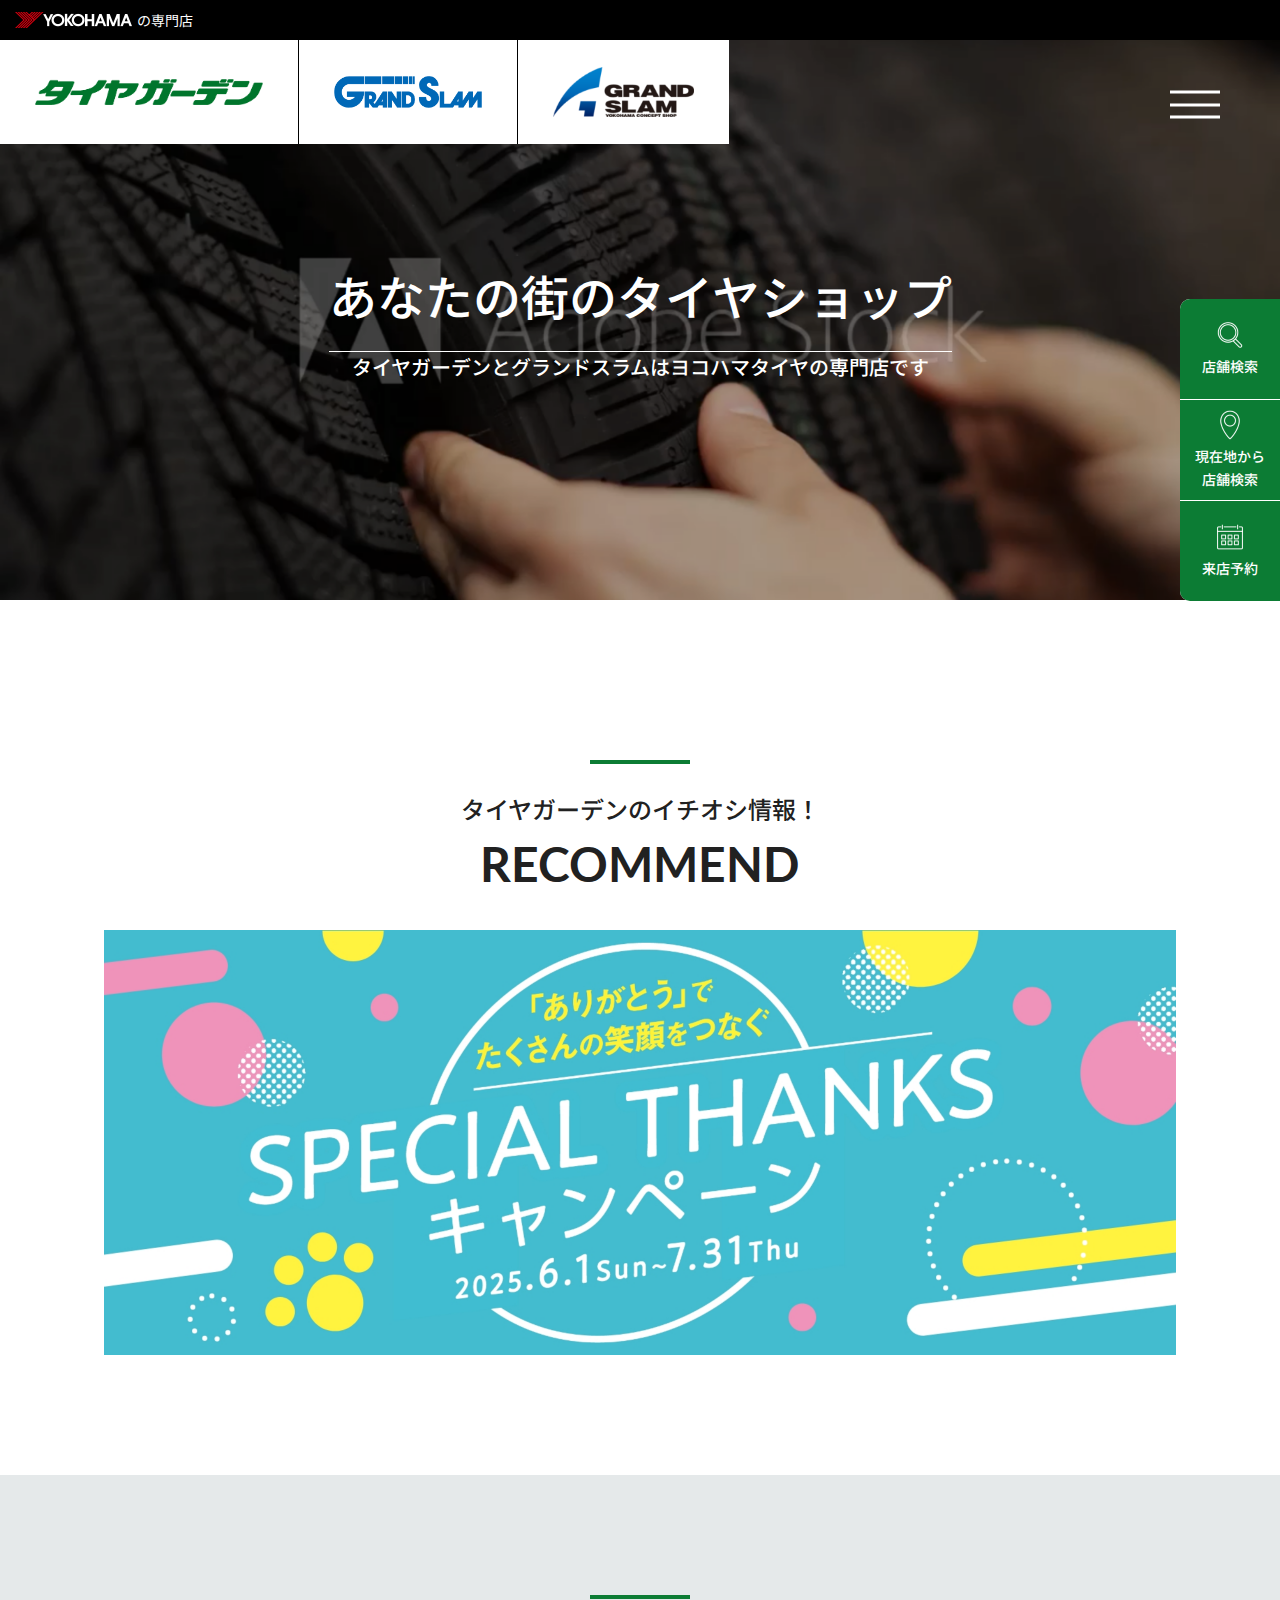
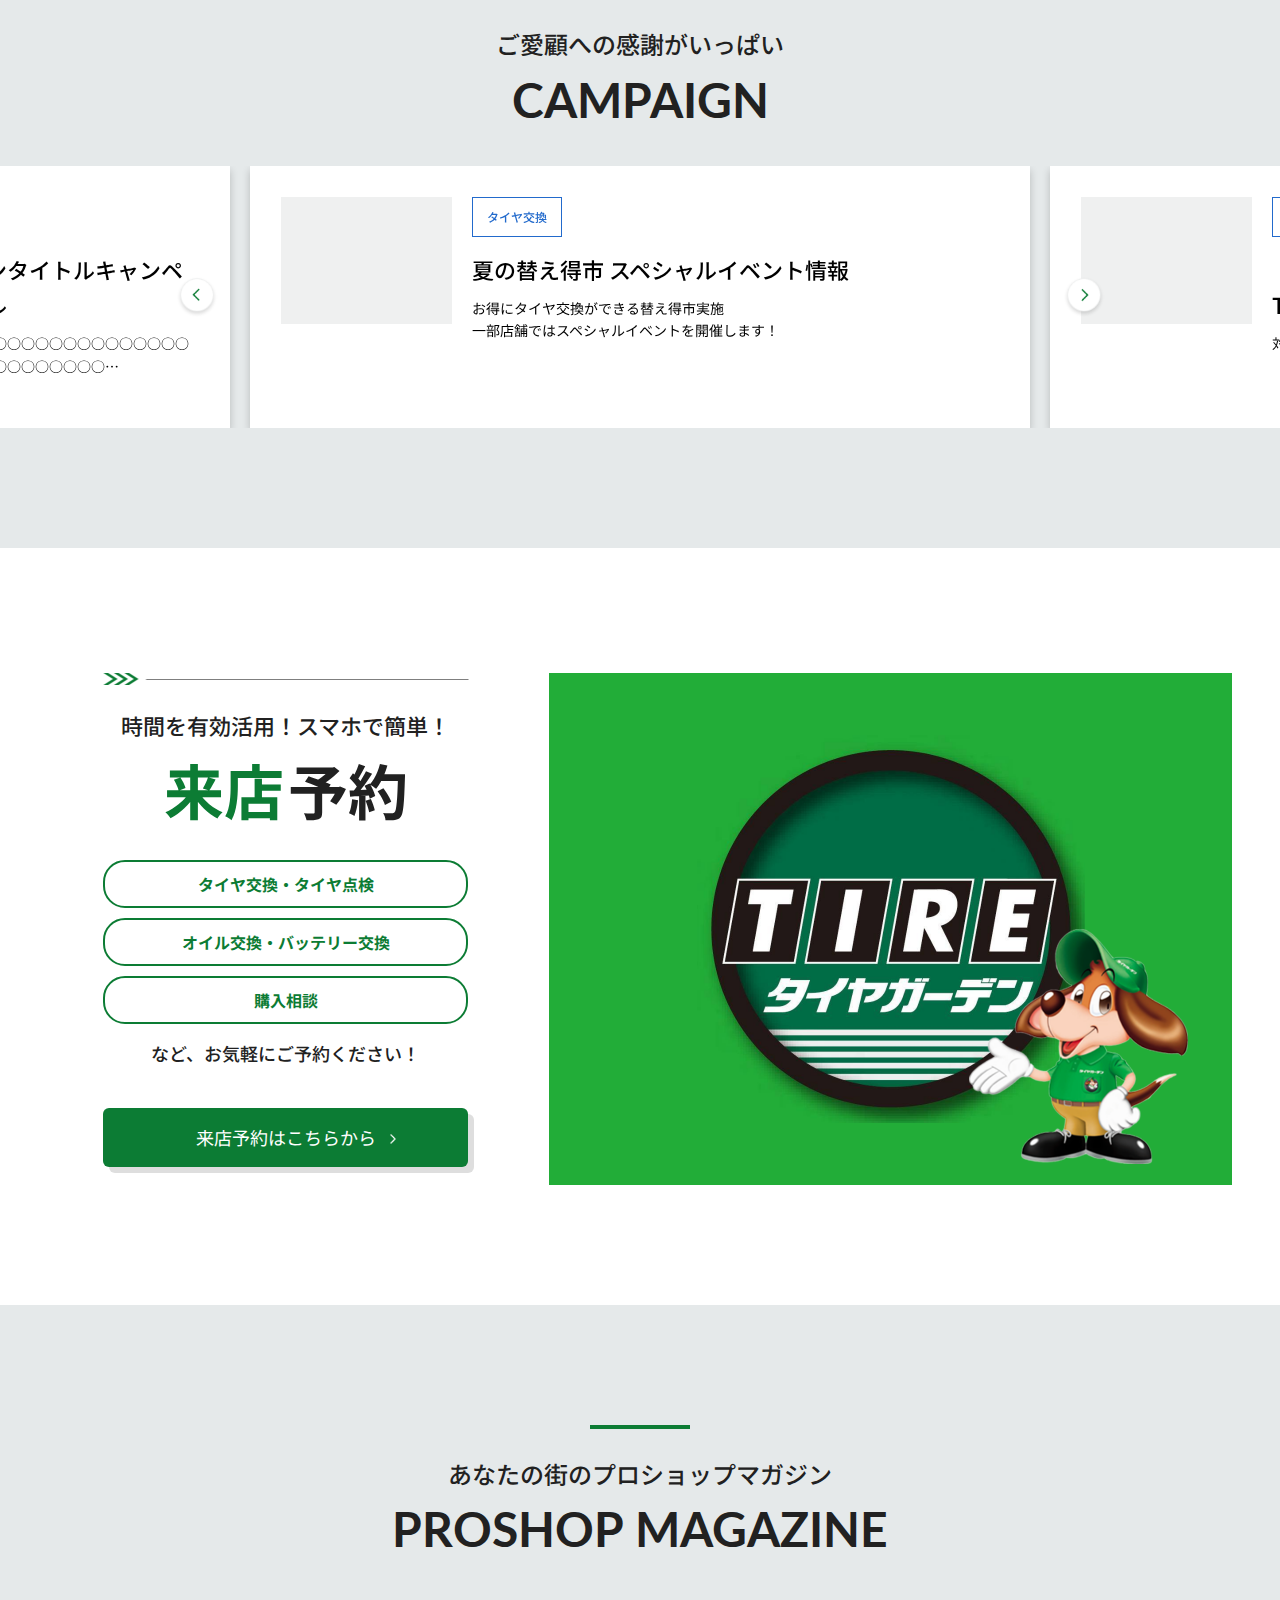
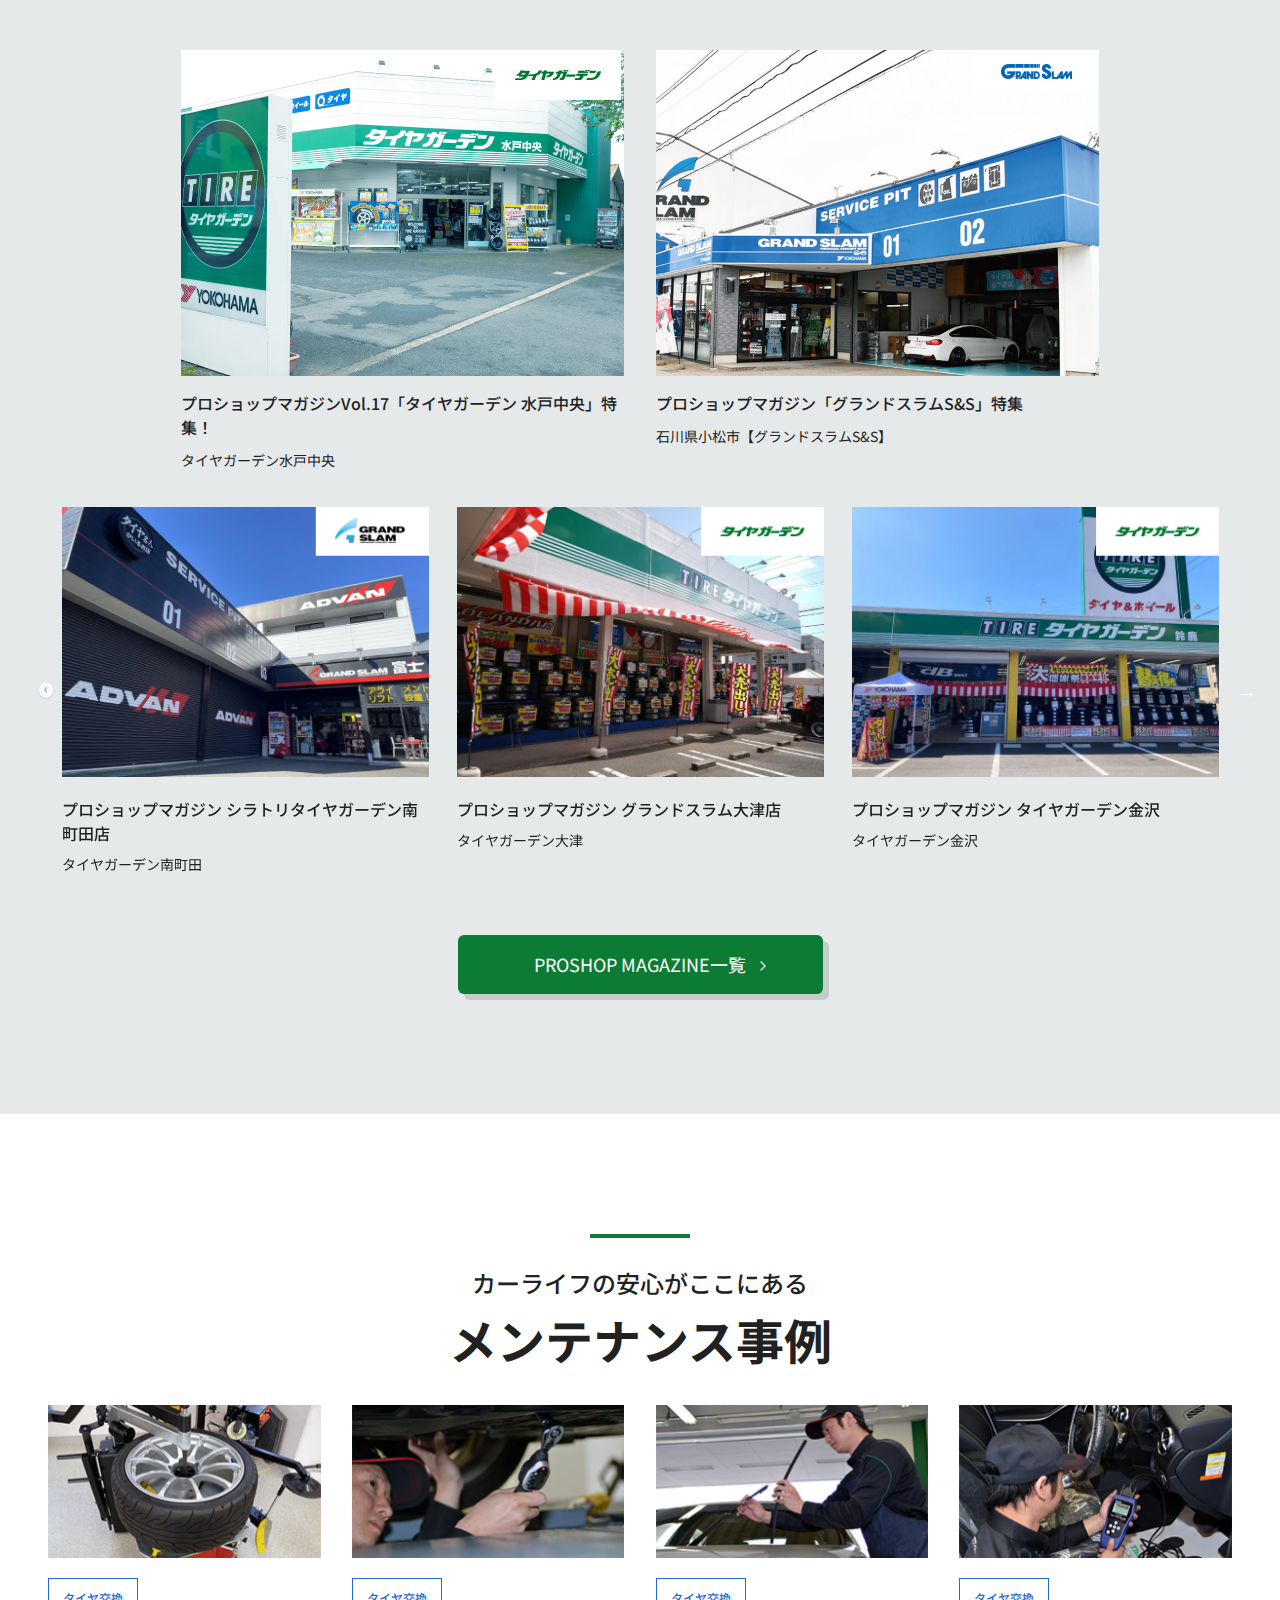
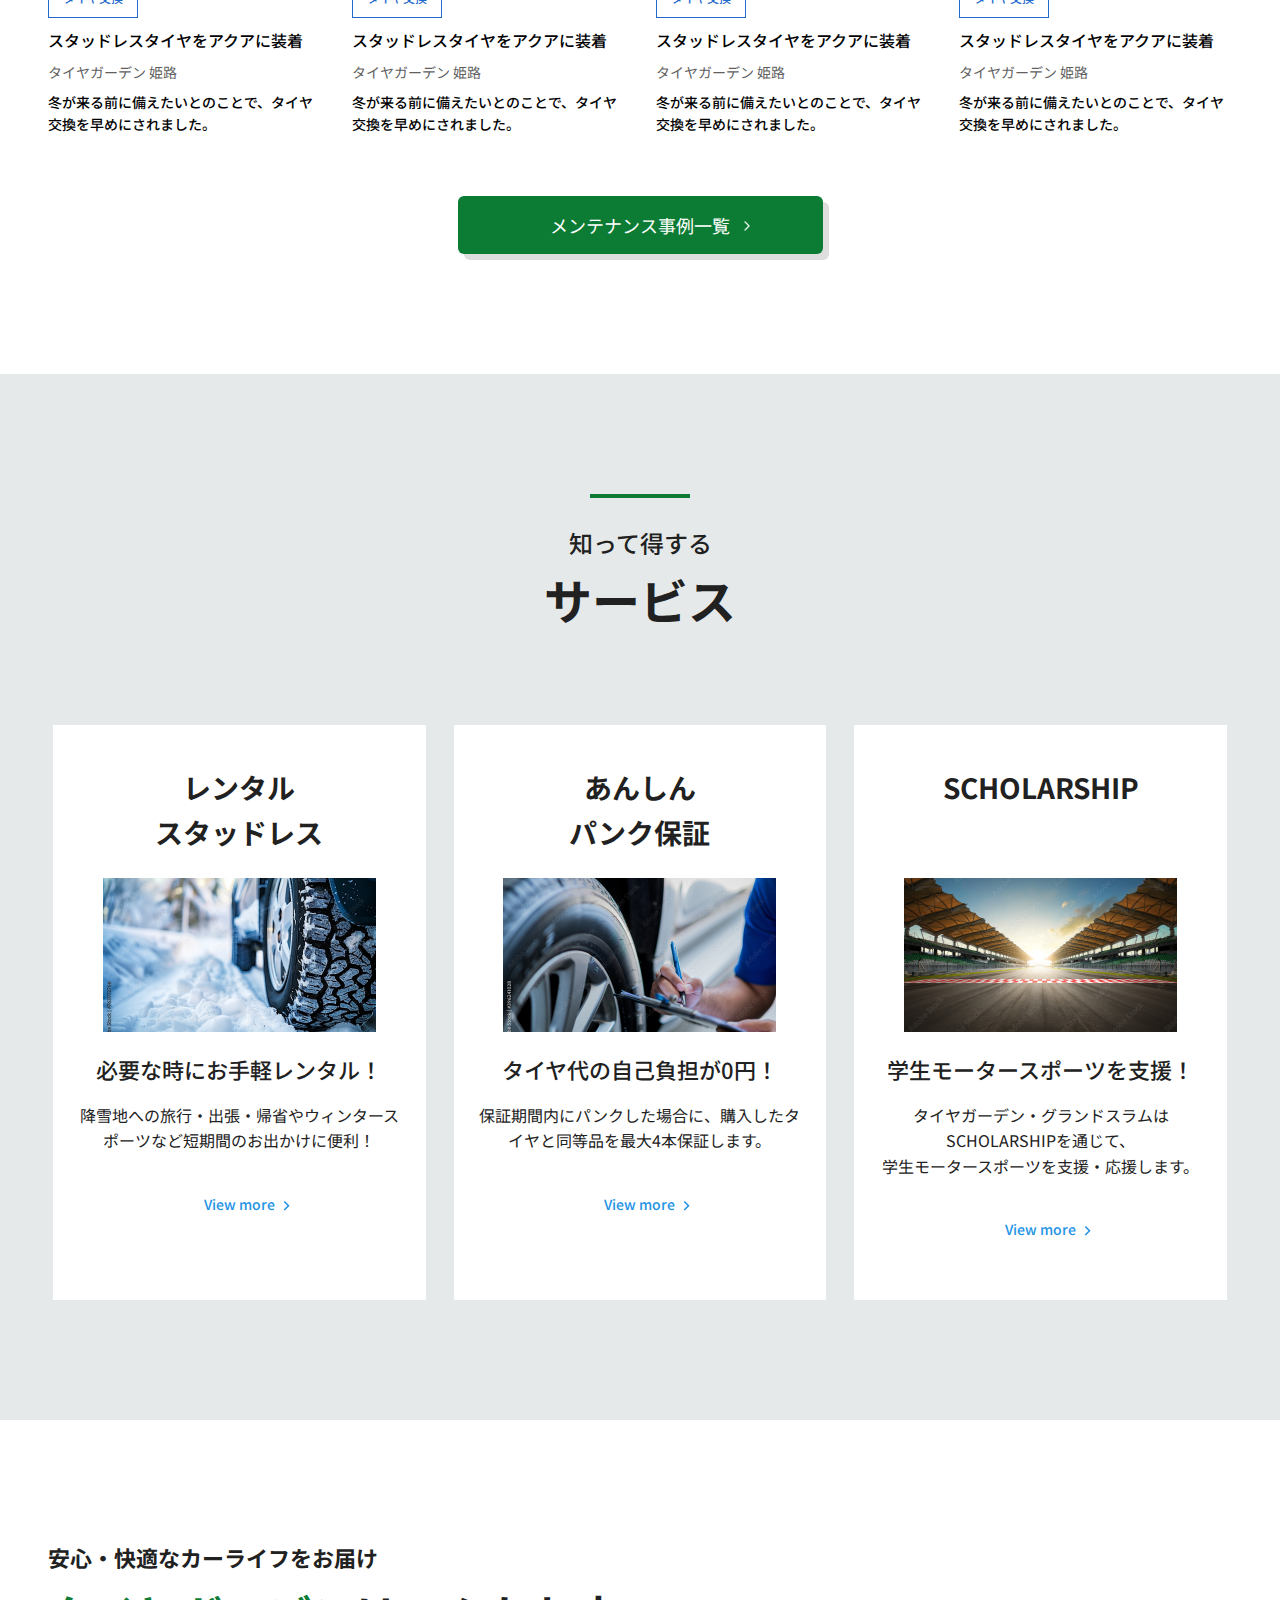
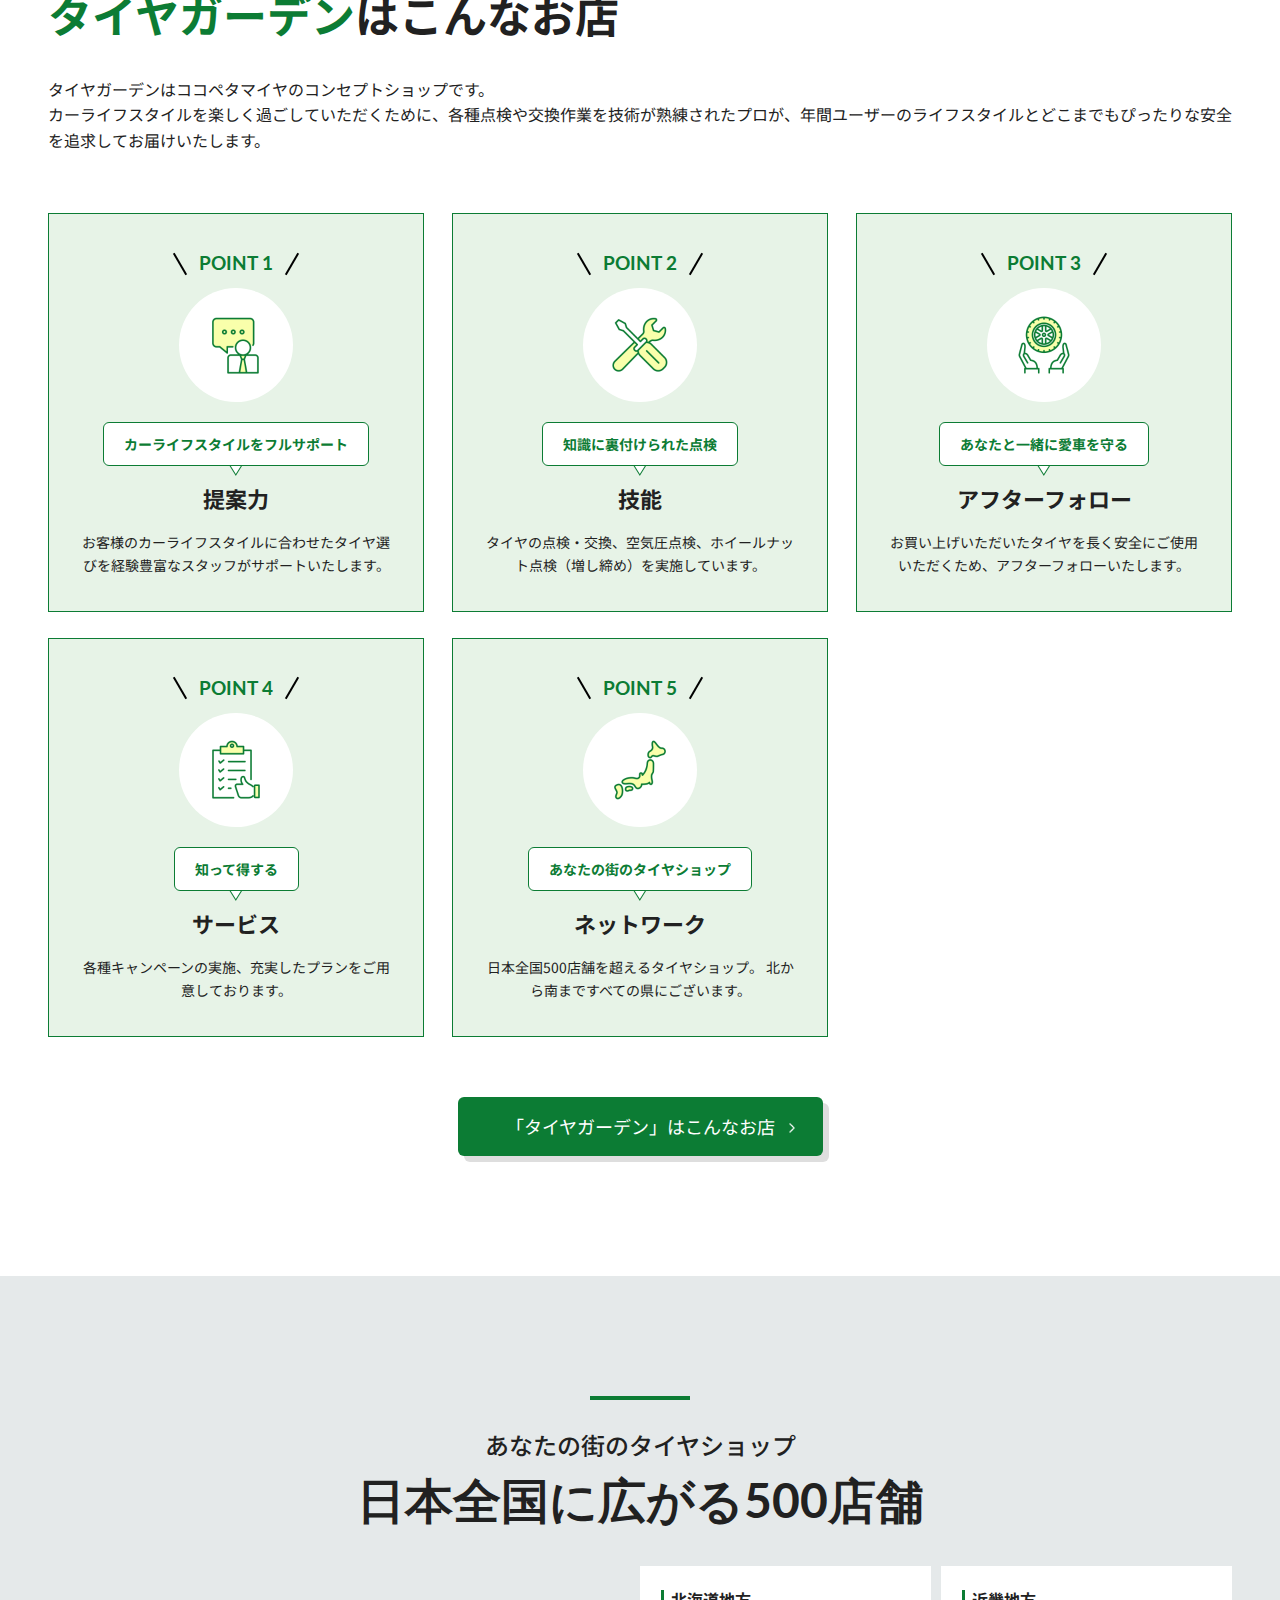
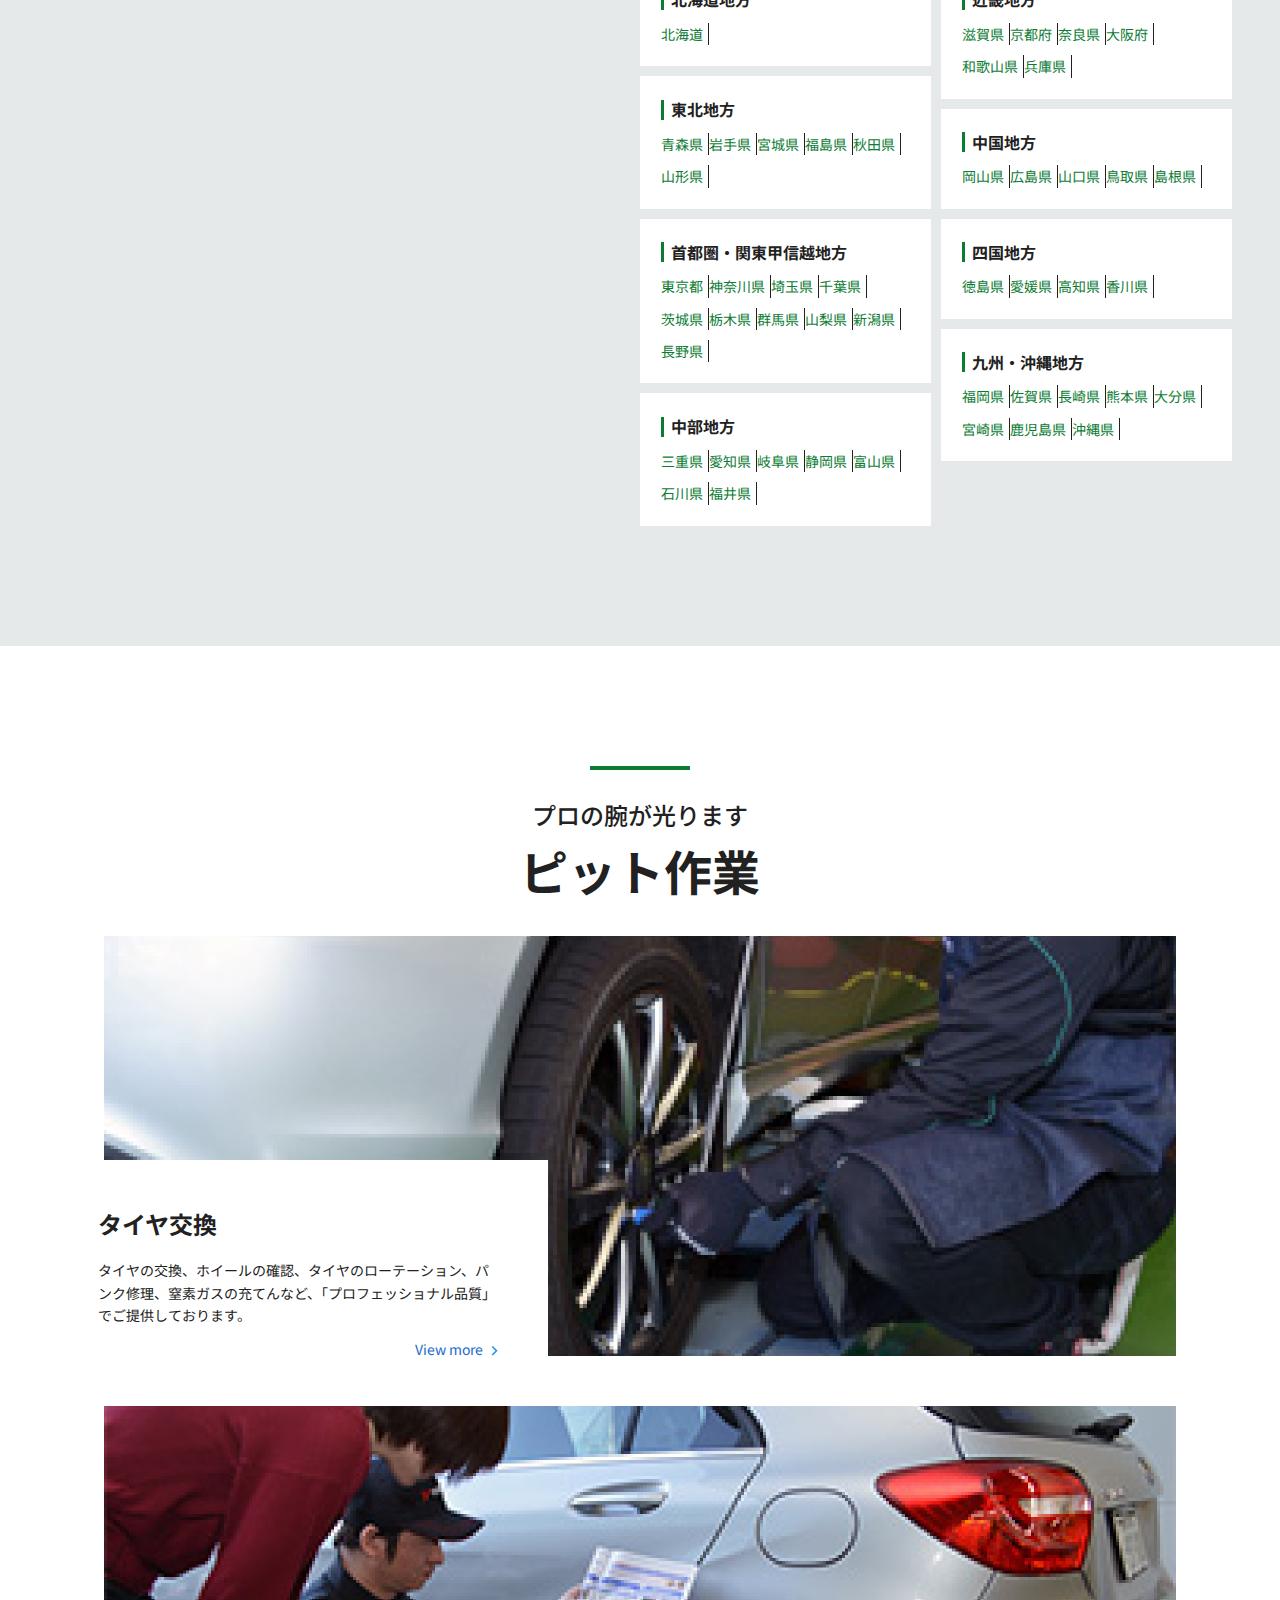
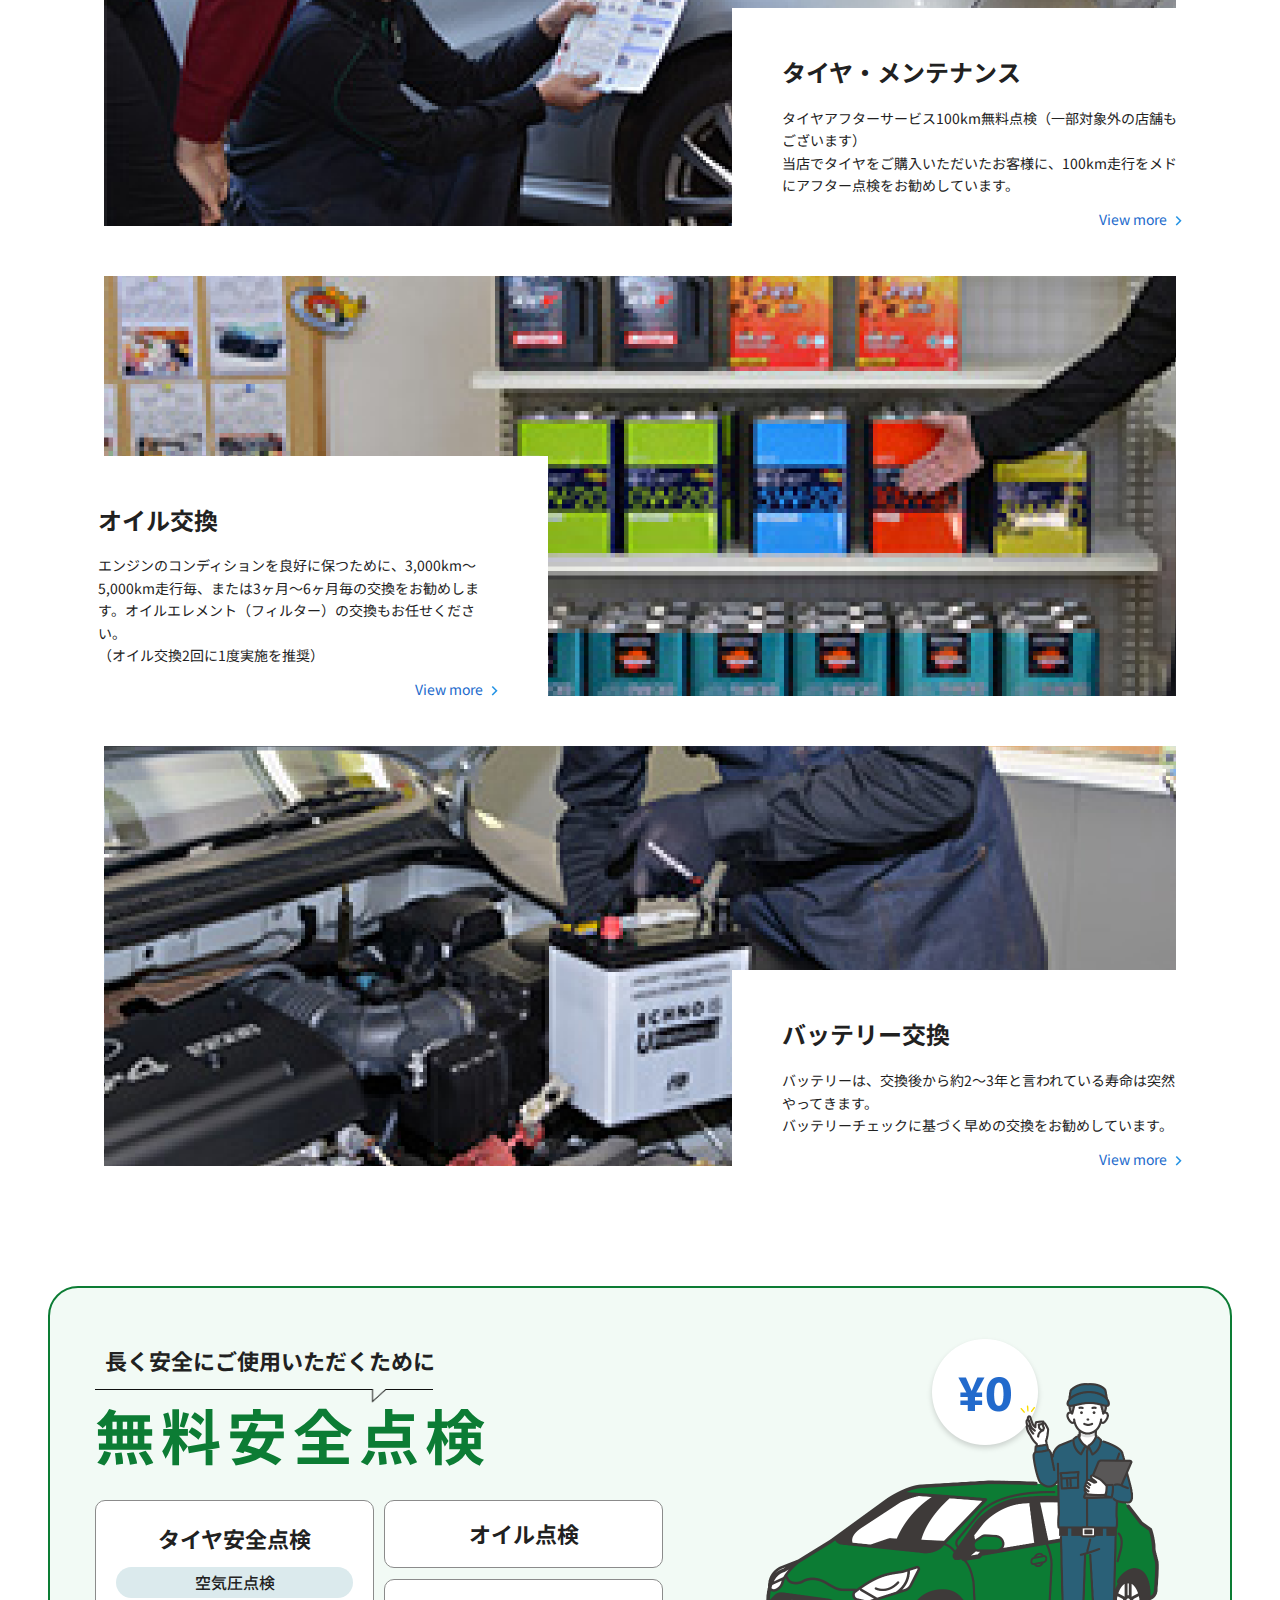
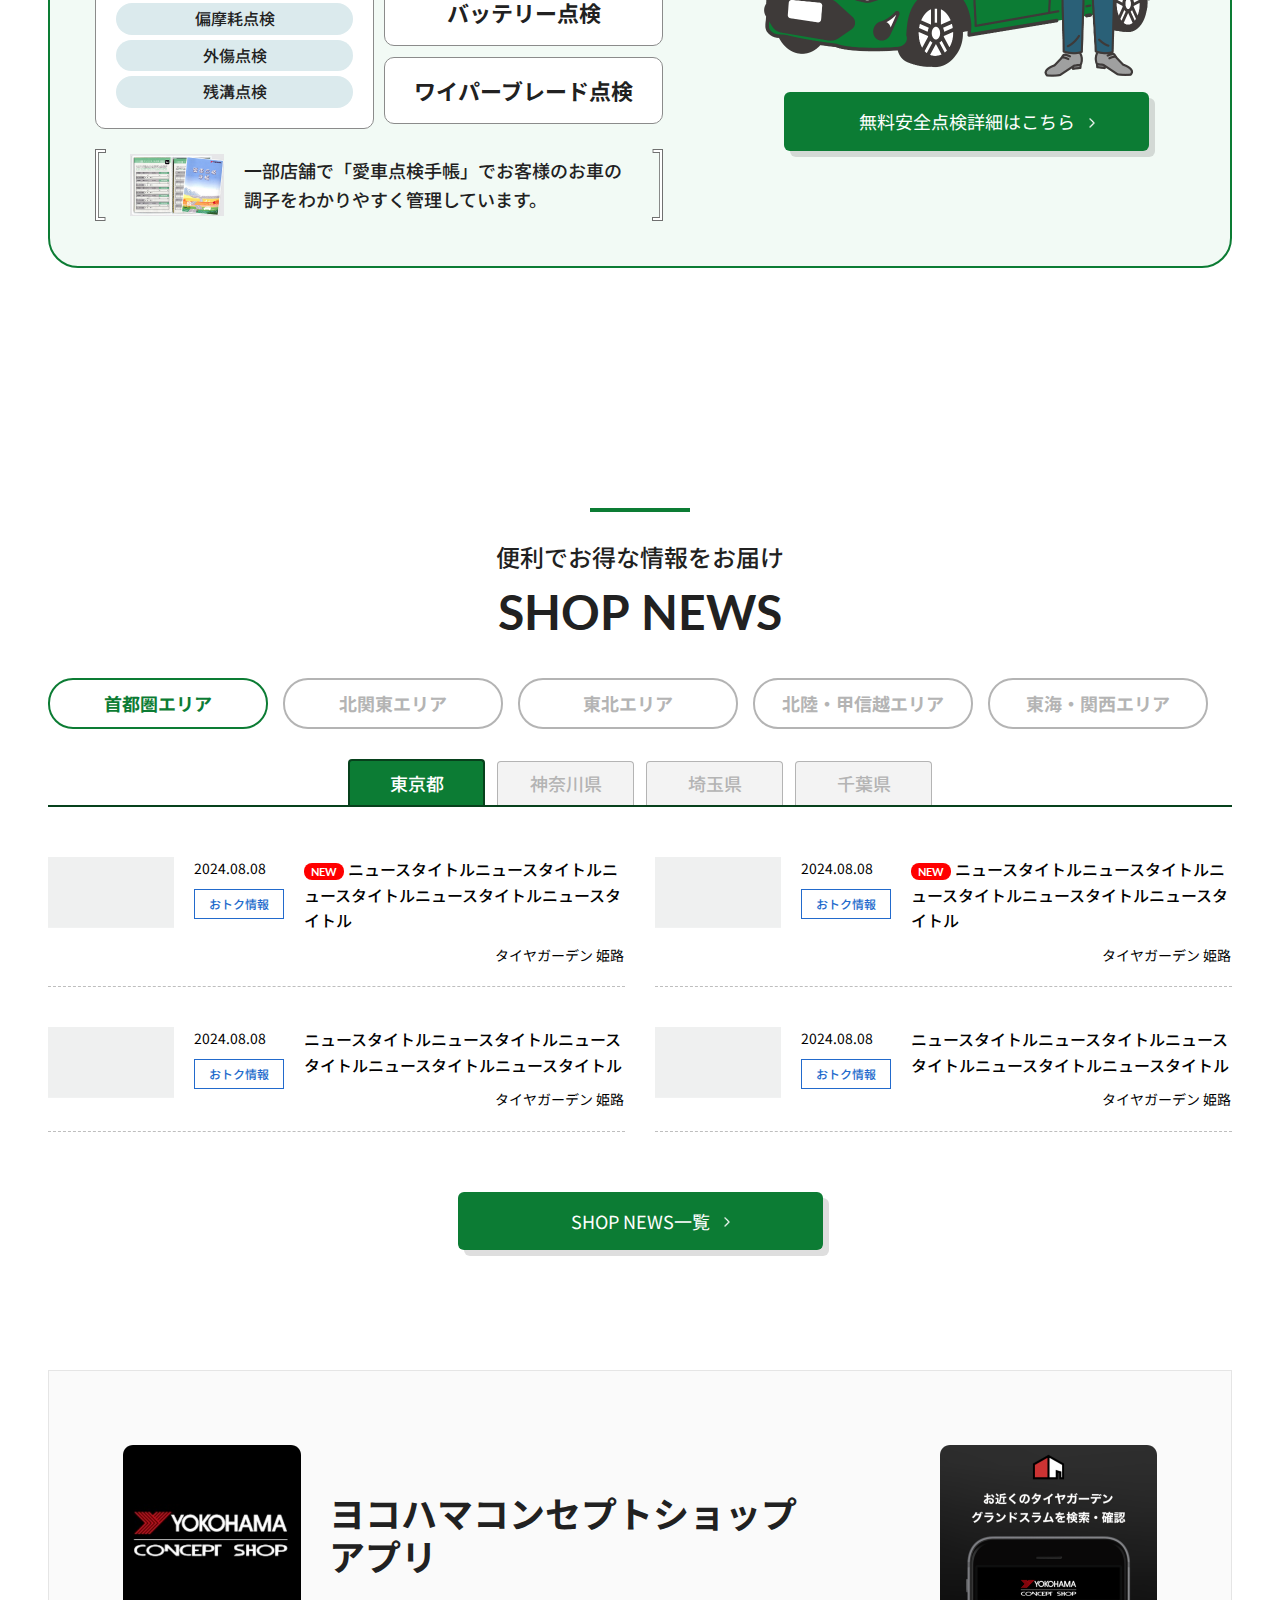
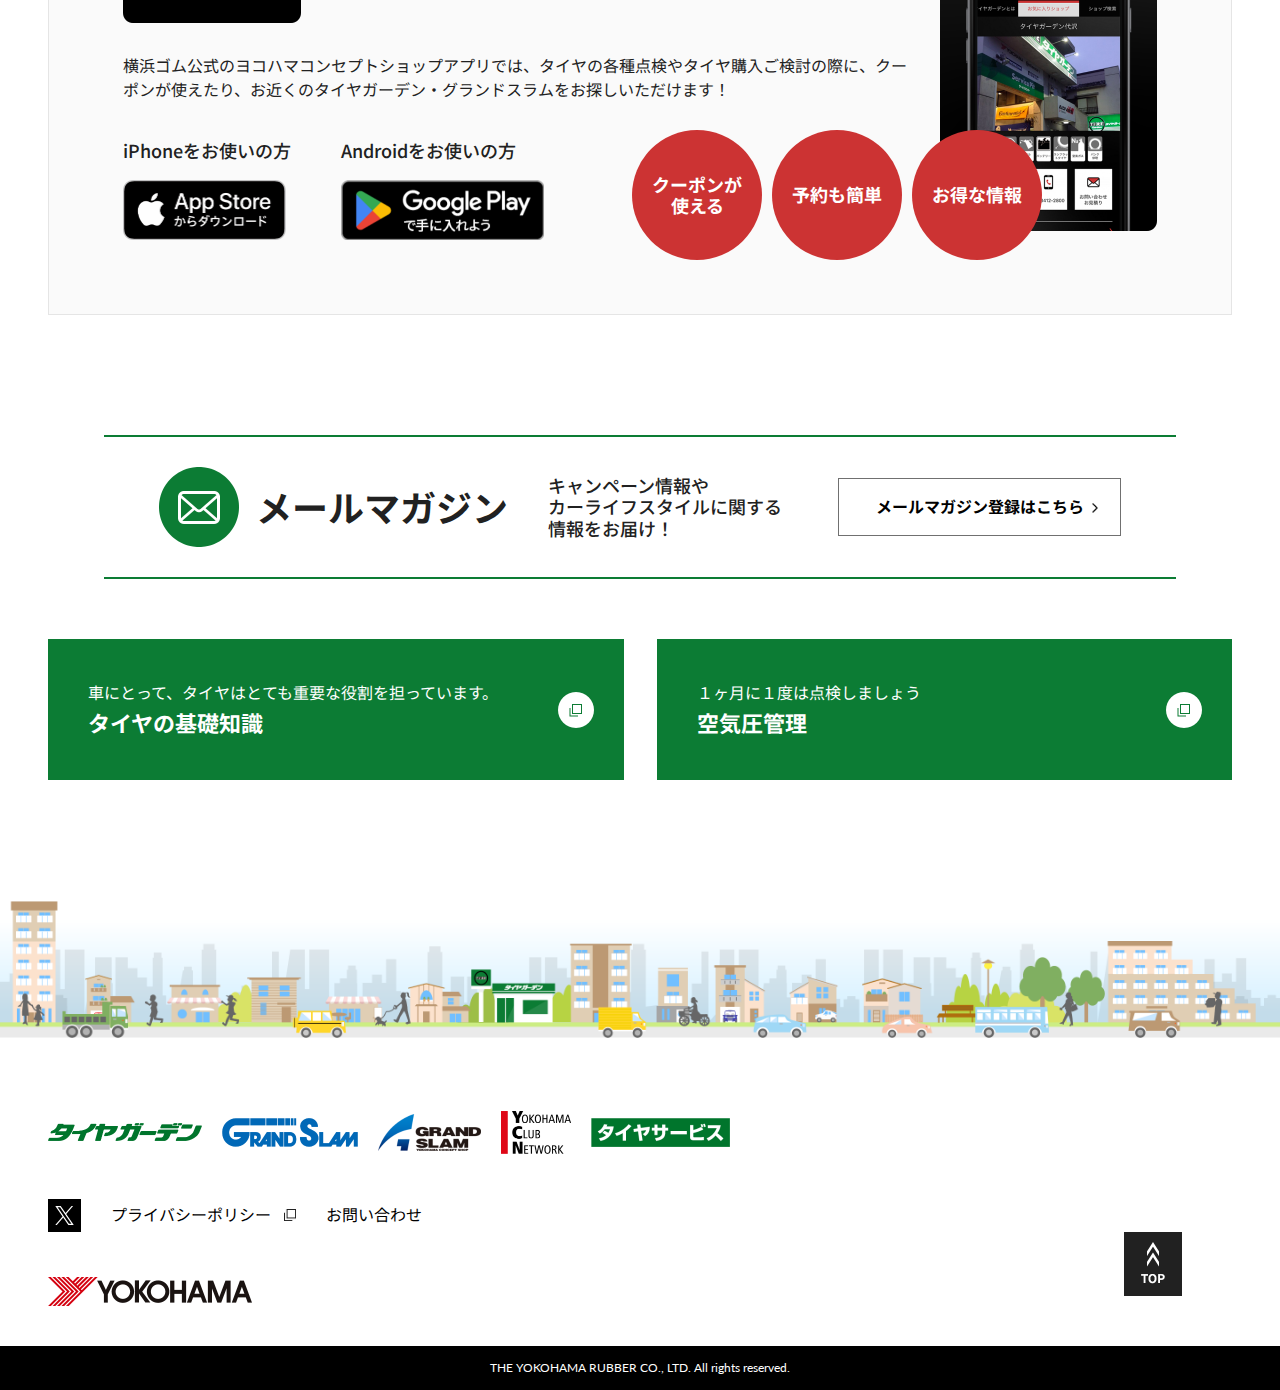
<file: index.html>
<!DOCTYPE html>
<html lang="ja">

<head>
  <meta charset="utf-8" />
  <meta name="viewport" content="width=device-width,initial-scale=1" />
  <title>トップページ</title>
  <meta name="description" content="ページの説明" />
  <meta name="format-detection" content="telephone=no" />

  <!-- favicon/webclipicon -->
  <link rel="icon" href="favicon.ico" />
  <link rel="icon" href="favicon.svg" type="image/svg+xml" />
  <link rel="apple-touch-icon" href="webclip.png" />

  <!-- ogp -->
  <meta property="og:site_name" content="サイト名" />
  <meta property="og:url" content="URL" />
  <meta property="og:type" content="website or article" />
  <meta property="og:title" content="ページのタイトル" />
  <meta property="og:description" content="ページの説明" />
  <meta property="og:image" content="URL" />
  <meta property="og:locale" content="ja_JP" />
  <!-- <meta property="fb:app_id" content="AppID"> -->
  <meta name="twitter:card" content="summary_large_image or summary" />
  <!-- <meta name="twitter:site" content="@moshamusha2010" /> -->
  <meta name="twitter:description" content="ページの説明" />
  <meta name="twitter:image:src" content="URL" />

  <!-- fonts -->
  <link rel="preconnect" href="https://fonts.googleapis.com" />
  <link rel="preconnect" href="https://fonts.gstatic.com" crossorigin />
  <link
    href="https://fonts.googleapis.com/css2?family=Noto+Sans+JP:wght@400;500;700&family=Lato:ital,wght@400;500;700&display=swap"
    rel="stylesheet" />


  <!-- css -->
  <link rel="stylesheet" href="/assets/css/slick-theme.css" />
  <link rel="stylesheet" href="/assets/css/slick.css" />
  <link rel="stylesheet" href="/assets/css/import.css" />
  <link rel="stylesheet" href="/assets/css/style.css" />

</head>

<body class="top-body">

  <!-- header -->
  <header class="">
    <div id="header-part"></div>
  </header>
  <!-- header -->

  <div class="float-blk">
    <ul class="float-btns">
      <li>
        <a href="#" class="search">
          <div class="icon-img">
            <img src="/assets/img/common/search_icon.png" alt="">
          </div>
          <span>店舗検索</span>
        </a>
      </li>
      <li>
        <a href="#" class="map">
          <div class="icon-img">
            <img src="/assets/img/common/map_icon.png" alt="">
          </div>
          <span>現在地から<br class="pc">店舗検索</span>
        </a>
      </li>
      <li>
        <a href="#" class="calendar">
          <div class="icon-img">
            <img src="/assets/img/common/calendar_icon.png" alt="">
          </div>
          <span>来店予約</span>
        </a>
      </li>
    </ul>
  </div>

  <!-- MV Start -->
  <section class="sec-mv">
    <div class="mv-blk">
      <div class="mv-img">
        <img src="/assets/img/top/mv_img_pc.png" alt="mvpcの画像" class="pc">
        <img src="/assets/img/top/mv_img_sp.png" alt="mvspの画像" class="sp">
      </div>
      <div class="mv-txt-blk">
        <div class="mv-txt">
          <h3>あなたの街のタイヤショップ</h3>
          <p>タイヤガーデンとグランドスラムはヨコハマタイヤの専門店です</p>
        </div>
      </div>
    </div>
  </section>
  <!-- MV End -->
  <!-- RECOMMEND Section Start -->

  <section class="sec-recom">
    <h2 class="top-ttl">
      <span>タイヤガーデンのイチオシ情報！</span>
      <span class="en-txt">RECOMMEND</span>
      <div class="shadow-wrap">
        <h3 class="shadow-txt">RECOMMEND</h3>
      </div>
    </h2>
    <div class="recom-img">
      <img src="/assets/img/top/recom_img.png" alt="RECOMMENDの画像" />
    </div>

  </section>
  <!-- RECOMMEND Section End -->

  <!-- Campaign Section Start  -->
  <section class="sec-campaign">
    <h2 class="top-ttl">
      <span>ご愛顧への感謝がいっぱい</span>
      <span class="en-txt">CAMPAIGN</span>
    </h2>

    <div class="slider-wrapper">
      <div class="campaign-slider">
        <div class="campaign-item">
          <a href="#" class="campaign-row">
            <div class="img-wrap">
              <img src="/assets/img/top/campaign_img.png" alt="キャンペーン画像1" />
            </div>
            <div class="txt-wrap">
              <p class="campaign-cat">タイヤ交換</p>
              <p class="campaign-ttl">夏の替え得市 スペシャルイベント情報</p>
              <p class="campaign-txt">お得にタイヤ交換ができる替え得市実施<br>一部店舗ではスペシャルイベントを開催します！</p>
            </div>
          </a>
        </div>
        <div class="campaign-item">
          <a href="#" class="campaign-row">
            <div class="img-wrap">
              <img src="/assets/img/top/campaign_img.png" alt="キャンペーン画像1" />
            </div>
            <div class="txt-wrap">
              <p class="campaign-cat">タイヤ交換</p>
              <p class="campaign-ttl">「ありがとう」でたくさんの笑顔をつなぐSPECIAL THANKSキャンペーン</p>
              <p class="campaign-txt">対象タイヤ4本お買い上げの方に抽選で素敵な賞品をプレゼント！</p>
            </div>
          </a>
        </div>
        <div class="campaign-item">
          <a href="#" class="campaign-row">
            <div class="img-wrap">
              <img src="/assets/img/top/campaign_img.png" alt="キャンペーン画像1" />
            </div>
            <div class="txt-wrap">
              <p class="campaign-cat">タイヤ交換</p>
              <p class="campaign-ttl">キャンペーンタイトルキャンペーンタイトルキャンペーンタイトルキャンペーンタイトル</p>
              <p class="campaign-txt">○○○○○○○○○○○○○○○○○○○○○○○○○○○○○○○○○○○○○○○○○○○○○○○○○○○○○○○○○○○○○○○○○○○○○○…</p>
            </div>
          </a>
        </div>
      </div>
      <div class="btns-wrapper">
        <div class="slider-btns">
          <button class="prev-cus"></button>
          <button class="next-cus"></button>
        </div>
      </div>
    </div>
  </section>
  <!-- Campaign Section End  -->

  <!-- Reservation Section Start -->
  <section class="sec-res">
    <div class="sec-container">
      <div class="res-wrapper">
        <div class="res-row">
          <div class="res-left">
            <h3 class="res-ttl">
              <p>時間を有効活用！スマホで簡単！</p>
              <div class="txt-gp">
                <span class="green">来店</span>
                <span>予約</span>
              </div>
            </h3>
            <ul class="link-btn-gp">
              <li>
                <p>タイヤ交換・タイヤ点検</p>
              </li>
              <li>
                <p>オイル交換・バッテリー交換</p>
              </li>
              <li>
                <p>購入相談</p>
              </li>
            </ul>
            <p class="reserve">など、お気軽にご予約ください！</p>
            <a href="#" class="more-btn"><span>来店予約はこちらから</span></a>
          </div>
          <div class="res-right">
            <img src="/assets/img/top/res_img.png" alt="来店予約の画像">
          </div>
        </div>
      </div>
    </div>
  </section>
  <!-- Reservation Section End -->

  <!-- Magazine Section Start -->
  <section class="sec-magazine">
    <div class="sec-container">
      <h2 class="top-ttl">
        <span>あなたの街のプロショップマガジン</span>
        <span class="en-txt">PROSHOP MAGAZINE</span>
      </h2>
      <div class="magazine-wrapper">
        <div class="top-blk">
          <div class="top-item">
            <div class="img">
              <img src="/assets/img/top/magazine_shop1.png" alt="タイヤガーデン 水戸中央の画像">
            </div>
            <div class="txt-blk">
              <p class="txt-shop">プロショップマガジンVol.17「タイヤガーデン 水戸中央」特集！</p>
              <p class="txt-add">タイヤガーデン水戸中央</p>
            </div>
          </div>
          <div class="top-item">
            <div class="img">
              <img src="/assets/img/top/magazine_shop2.png" alt="グランドスラムS&Sの画像">
            </div>
            <div class="txt-blk">
              <p class="txt-shop">プロショップマガジン「グランドスラムS&S」特集</p>
              <p class="txt-add">石川県小松市【グランドスラムS&S】</p>
            </div>
          </div>
        </div>

        <div class="magazine-slider">
          <div class="magazine-item">
            <div class="magazine-img">
              <img src="/assets/img/top/magazine_shop3.png" alt="プロショップマガジン シラトリタイヤガーデン南町田店">
            </div>
            <div class="magazine-info">
              <p class="magazine-shop">プロショップマガジン シラトリタイヤガーデン南町田店</p>
              <p class="magazine-add">タイヤガーデン南町田</p>
            </div>
          </div>
          <div class="magazine-item">
            <div class="magazine-img">
              <img src="/assets/img/top/magazine_shop4.png" alt="プロショップマガジン グランドスラム大津店">
            </div>
            <div class="magazine-info">
              <p class="magazine-shop">プロショップマガジン グランドスラム大津店</p>
              <p class="magazine-add">タイヤガーデン大津</p>
            </div>
          </div>
          <div class="magazine-item">
            <div class="magazine-img">
              <img src="/assets/img/top/magazine_shop5.png" alt="プロショップマガジン タイヤガーデン金沢">
            </div>
            <div class="magazine-info">
              <p class="magazine-shop">プロショップマガジン タイヤガーデン金沢</p>
              <p class="magazine-add">タイヤガーデン金沢</p>
            </div>
          </div>
          <div class="magazine-item">
            <div class="magazine-img">
              <img src="/assets/img/top/magazine_shop5.png" alt="プロショップマガジン タイヤガーデン金沢">
            </div>
            <div class="magazine-info">
              <p class="magazine-shop">プロショップマガジン タイヤガーデン金沢</p>
              <p class="magazine-add">タイヤガーデン金沢</p>
            </div>
          </div>
        </div>

      </div>
      <div class="magazine-more-wrap">
        <a href="#" class="more-btn"><span>PROSHOP MAGAZINE一覧</span></a>
      </div>
    </div>
  </section>
  <!-- Magazine Section End -->

  <!-- Maintainance Section Start -->
  <section class="sec-maintain">
    <h2 class="top-ttl">
      <span>カーライフの安心がここにある</span>
      <span class="jp-txt">メンテナンス事例</span>
      <div class="shadow-wrap">
        <h3 class="shadow-txt">MAINTENANCE</h3>
      </div>
    </h2>
    <div class="sec-container">
      <div>
        <ul class="maintain-list">
          <li>
            <a href="#" class="maintain-item">
              <div class="img-wrap">
                <img src="/assets/img/top/maintain_img1.png" alt="メンテナンス事例の画像1" />
              </div>
              <div class="txt-wrap">
                <p class="maintain-cat">タイヤ交換</p>
                <p class="maintain-ttl">スタッドレスタイヤをアクアに装着</p>
                <p class="maintain-subttl">タイヤガーデン 姫路</p>
                <p class="maintain-txt">冬が来る前に備えたいとのことで、タイヤ交換を早めにされました。</p>
              </div>
            </a>
          </li>
          <li>
            <a href="#" class="maintain-item">
              <div class="img-wrap">
                <img src="/assets/img/top/maintain_img2.png" alt="メンテナンス事例の画像1" />
              </div>
              <div class="txt-wrap">
                <p class="maintain-cat">タイヤ交換</p>
                <p class="maintain-ttl">スタッドレスタイヤをアクアに装着</p>
                <p class="maintain-subttl">タイヤガーデン 姫路</p>
                <p class="maintain-txt">冬が来る前に備えたいとのことで、タイヤ交換を早めにされました。</p>
              </div>
            </a>
          </li>
          <li>
            <a href="#" class="maintain-item">
              <div class="img-wrap">
                <img src="/assets/img/top/maintain_img3.png" alt="メンテナンス事例の画像1" />
              </div>
              <div class="txt-wrap">
                <p class="maintain-cat">タイヤ交換</p>
                <p class="maintain-ttl">スタッドレスタイヤをアクアに装着</p>
                <p class="maintain-subttl">タイヤガーデン 姫路</p>
                <p class="maintain-txt">冬が来る前に備えたいとのことで、タイヤ交換を早めにされました。</p>
              </div>
            </a>
          </li>
          <li>
            <a href="#" class="maintain-item">
              <div class="img-wrap">
                <img src="/assets/img/top/maintain_img4.png" alt="メンテナンス事例の画像1" />
              </div>
              <div class="txt-wrap">
                <p class="maintain-cat">タイヤ交換</p>
                <p class="maintain-ttl">スタッドレスタイヤをアクアに装着</p>
                <p class="maintain-subttl">タイヤガーデン 姫路</p>
                <p class="maintain-txt">冬が来る前に備えたいとのことで、タイヤ交換を早めにされました。</p>
              </div>
            </a>
          </li>
        </ul>
        <div class="maintain-more-wrap">
          <a href="#" class="more-btn"><span>メンテナンス事例一覧</span></a>
        </div>
      </div>
  </section>

  <!-- Maintainance Section End -->
  <!-- Service Section Start -->
  <section class="sec-service">
    <div class="sec-container">
      <h2 class="top-ttl">
        <span>知って得する</span>
        <span class="jp-txt">サービス</span>
      </h2>
      <div class="service-list">
        <div class="service-item">
          <h3 class="service-title">レンタル<br>スタッドレス</h3>
          <div class="service-img">
            <img src="/assets/img/top/service_img1.png" alt="レンタルサービスの画像">
          </div>
          <h4 class="service-subtitle">必要な時にお手軽レンタル！</h4>
          <p class="service-desc">降雪地への旅行・出張・帰省やウィンタースポーツなど短期間のお出かけに便利！</p>
          <div class="view-more">
            <a href="#">View more</a>
          </div>
        </div>
        <div class="service-item">
          <h3 class="service-title">あんしん<br>パンク保証</h3>
          <div class="service-img">
            <img src="/assets/img/top/service_img2.png" alt="バンク保証サービスの画像">
          </div>
          <h4 class="service-subtitle">タイヤ代の自己負担が0円！</h4>
          <p class="service-desc">保証期間内にパンクした場合に、購入したタイヤと同等品を最大4本保証します。</p>
          <div class="view-more">
            <a href="#">View more</a>
          </div>
        </div>
        <div class="service-item">
          <h3 class="service-title">SCHOLARSHIP</h3>
          <div class="service-img">
            <img src="/assets/img/top/service_img3.png" alt="スカラーシップの画像">
          </div>
          <h4 class="service-subtitle">学生モータースポーツを支援！</h4>
          <p class="service-desc">タイヤガーデン・グランドスラムはSCHOLARSHIPを通じて、<br>学生モータースポーツを支援・応援します。</p>
          <div class="view-more">
            <a href="#">View more</a>
          </div>
        </div>
      </div>

      <div class="point-blk">

      </div>
    </div>
  </section>
  <!-- Service Section End -->

  <!-- Point Section Start -->
  <section class="sec-point">
    <div class="sec-container">
      <h2 class="point-ttl">
        <p class="sub-ttl">安心・快適なカーライフをお届け</p>
        <p class="main-ttl"><span class="green">タイヤガーデン</span>はこんなお店</p>
      </h2>
      <p class="point-desc">
        タイヤガーデンはココペタマイヤのコンセプトショップです。<br>カーライフスタイルを楽しく過ごしていただくために、各種点検や交換作業を技術が熟練されたプロが、年間ユーザーのライフスタイルとどこまでもぴったりな安全を追求してお届けいたします。
      </p>

      <div class="point-list">
        <div class="point-item">
          <p class="point-num">POINT 1</p>
          <div class="point-icon">
            <img src="/assets/img/top/point1_img.png" alt="提案力アイコン">
          </div>
          <p class="box-txt">カーライフスタイルをフルサポート</p>
          <div class="point-content">
            <h3 class="point-name">提案力</h3>
            <p class="point-text">お客様のカーライフスタイルに合わせたタイヤ選びを経験豊富なスタッフがサポートいたします。</p>
          </div>
        </div>

        <div class="point-item">
          <p class="point-num">POINT 2</p>
          <div class="point-icon">
            <img src="/assets/img/top/point2_img.png" alt="技能アイコン">
          </div>
          <p class="box-txt">知識に裏付けられた点検</p>
          <div class="point-content">
            <h3 class="point-name">技能</h3>
            <p class="point-text">タイヤの点検・交換、空気圧点検、ホイールナット点検（増し締め）を実施しています。</p>
          </div>
        </div>

        <div class="point-item">
          <p class="point-num">POINT 3</p>
          <div class="point-icon">
            <img src="/assets/img/top/point3_img.png" alt="アフターフォローアイコン">
          </div>
          <p class="box-txt">あなたと一緒に愛車を守る</p>
          <div class="point-content">
            <h3 class="point-name">アフターフォロー</h3>
            <p class="point-text">お買い上げいただいたタイヤを長く安全にご使用いただくため、アフターフォローいたします。</p>
          </div>
        </div>

        <div class="point-item">
          <p class="point-num">POINT 4</p>
          <div class="point-icon">
            <img src="/assets/img/top/point4_img.png" alt="サービスアイコン">
          </div>
          <p class="box-txt">知って得する</p>
          <div class="point-content">
            <h3 class="point-name">サービス</h3>
            <p class="point-text">各種キャンペーンの実施、充実したプランをご用意しております。</p>
          </div>
        </div>

        <div class="point-item">
          <p class="point-num">POINT 5</p>
          <div class="point-icon">
            <img src="/assets/img/top/point5_img.png" alt="ネットワークアイコン">
          </div>
          <p class="box-txt">あなたの街のタイヤショップ</p>
          <div class="point-content">
            <h3 class="point-name">ネットワーク</h3>
            <p class="point-text">日本全国500店舗を超えるタイヤショップ。
              北から南まですべての県にございます。</p>
          </div>
        </div>
      </div>
      <div class="point-more-wrap">
        <a href="#" class="more-btn"><span>「タイヤガーデン」はこんなお店</span></a>
      </div>
    </div>
  </section>
  <!-- Point Section End -->

  <!-- Store Section Start -->
  <section class="sec-store">
    <h2 class="top-ttl">
      <span>あなたの街のタイヤショップ</span>
      <span class="en-txt">日本全国に広がる500店舗</span>
    </h2>
    <div class="sec-container">
      <div class="map-blk">
        <div class="row">
          <div class="">


          </div>
          <div class="area-box-blk">
            <div class="box left-box">
              <div class="area-card">
                <h3 class="area-ttl">北海道地方</h3>
                <ul class="city-list">
                  <li>
                    <p class="city-name">北海道</p>
                  </li>
                </ul>
              </div>
              <div class="area-card">
                <h3 class="area-ttl">東北地方</h3>
                <ul class="city-list">
                  <li>
                    <p class="city-name">青森県</p>
                  </li>
                  <li>
                    <p class="city-name">岩手県</p>
                  </li>
                  <li>
                    <p class="city-name">宮城県</p>
                  </li>
                  <li>
                    <p class="city-name">福島県</p>
                  </li>
                  <li>
                    <p class="city-name">秋田県</p>
                  </li>
                  <li>
                    <p class="city-name">山形県</p>
                  </li>
                </ul>
              </div>
              <div class="area-card">
                <h3 class="area-ttl">首都圏・関東甲信越地方</h3>
                <ul class="city-list">
                  <li>
                    <p class="city-name">東京都</p>
                  </li>
                  <li>
                    <p class="city-name">神奈川県</p>
                  </li>
                  <li>
                    <p class="city-name">埼玉県</p>
                  </li>
                  <li>
                    <p class="city-name">千葉県</p>
                  </li>
                  <li>
                    <p class="city-name">茨城県</p>
                  </li>
                  <li>
                    <p class="city-name">栃木県</p>
                  </li>
                  <li>
                    <p class="city-name">群馬県</p>
                  </li>
                  <li>
                    <p class="city-name">山梨県</p>
                  </li>
                  <li>
                    <p class="city-name">新潟県</p>
                  </li>
                  <li>
                    <p class="city-name">長野県</p>
                  </li>
                </ul>
              </div>
              <div class="area-card">
                <h3 class="area-ttl">中部地方</h3>
                <ul class="city-list">
                  <li>
                    <p class="city-name">三重県</p>
                  </li>
                  <li>
                    <p class="city-name">愛知県</p>
                  </li>
                  <li>
                    <p class="city-name">岐阜県</p>
                  </li>
                  <li>
                    <p class="city-name">静岡県</p>
                  </li>
                  <li>
                    <p class="city-name">富山県</p>
                  </li>
                  <li>
                    <p class="city-name">石川県</p>
                  </li>
                  <li>
                    <p class="city-name">福井県</p>
                  </li>
                </ul>
              </div>
            </div>
            <div class="box right-box">
              <div class="area-card">
                <h3 class="area-ttl">近畿地方</h3>
                <ul class="city-list">
                  <li>
                    <p class="city-name">滋賀県</p>
                  </li>
                  <li>
                    <p class="city-name">京都府</p>
                  </li>
                  <li>
                    <p class="city-name">奈良県</p>
                  </li>
                  <li>
                    <p class="city-name">大阪府</p>
                  </li>
                  <li>
                    <p class="city-name">和歌山県</p>
                  </li>
                  <li>
                    <p class="city-name">兵庫県</p>
                  </li>
                </ul>
              </div>
              <div class="area-card">
                <h3 class="area-ttl">中国地方</h3>
                <ul class="city-list">
                  <li>
                    <p class="city-name">岡山県</p>
                  </li>
                  <li>
                    <p class="city-name">広島県</p>
                  </li>
                  <li>
                    <p class="city-name">山口県</p>
                  </li>
                  <li>
                    <p class="city-name">鳥取県</p>
                  </li>
                  <li>
                    <p class="city-name">島根県</p>
                  </li>
                </ul>
              </div>
              <div class="area-card">
                <h3 class="area-ttl">四国地方</h3>
                <ul class="city-list">
                  <li>
                    <p class="city-name">徳島県</p>
                  </li>
                  <li>
                    <p class="city-name">愛媛県</p>
                  </li>
                  <li>
                    <p class="city-name">高知県</p>
                  </li>
                  <li>
                    <p class="city-name">香川県</p>
                  </li>
                </ul>
              </div>
              <div class="area-card">
                <h3 class="area-ttl">九州・沖縄地方</h3>
                <ul class="city-list">
                  <li>
                    <p class="city-name">福岡県</p>
                  </li>
                  <li>
                    <p class="city-name">佐賀県</p>
                  </li>
                  <li>
                    <p class="city-name">長崎県</p>
                  </li>
                  <li>
                    <p class="city-name">熊本県</p>
                  </li>
                  <li>
                    <p class="city-name">大分県</p>
                  </li>
                  <li>
                    <p class="city-name">宮崎県</p>
                  </li>
                  <li>
                    <p class="city-name">鹿児島県</p>
                  </li>
                  <li>
                    <p class="city-name">沖縄県</p>
                  </li>
                </ul>
              </div>
            </div>
          </div>
        </div>
      </div>
    </div>
  </section>

  <!-- Pit Service Section Start -->
  <section class="sec-pitservice">
    <h2 class="top-ttl">
      <span>プロの腕が光ります</span>
      <span class="jp-txt">ピット作業</span>
      <div class="shadow-wrap">
        <h3 class="shadow-txt">PIT SERVICE</h3>
      </div>
    </h2>
    <div class="sec-container">
      <div class="pitservice-content">
        <div class="pitservice-main">
          <div class="pitservice-img">
            <img src="/assets/img/top/pit_service_img1.png" alt="ピット作業">
          </div>
          <div class="pitservice-text">
            <h4>タイヤ交換</h4>
            <p>タイヤの交換、ホイールの確認、タイヤのローテーション、パンク修理、窒素ガスの充てんなど、「プロフェッショナル品質」でご提供しております。</p>
            <div class="view-more">
              <a href="#">View more</a>
            </div>
          </div>
        </div>
        <div class="pitservice-main">
          <div class="pitservice-img">
            <img src="/assets/img/top/pit_service_img2.png" alt="ピット作業">
          </div>
          <div class="pitservice-text">
            <h4>タイヤ・メンテナンス</h4>
            <p>タイヤアフターサービス100km無料点検（一部対象外の店舗もございます）<br>当店でタイヤをご購入いただいたお客様に、100km走行をメドにアフター点検をお勧めしています。</p>
            <div class="view-more">
              <a href="#">View more</a>
            </div>
          </div>
        </div>
        <div class="pitservice-main">
          <div class="pitservice-img">
            <img src="/assets/img/top/pit_service_img3.png" alt="ピット作業">
          </div>
          <div class="pitservice-text">
            <h4>オイル交換</h4>
            <p>
              エンジンのコンディションを良好に保つために、3,000km～5,000km走行毎、または3ヶ月～6ヶ月毎の交換をお勧めします。オイルエレメント（フィルター）の交換もお任せください。<br>（オイル交換2回に1度実施を推奨）
            </p>
            <div class="view-more">
              <a href="#">View more</a>
            </div>
          </div>
        </div>
        <div class="pitservice-main">
          <div class="pitservice-img">
            <img src="/assets/img/top/pit_service_img4.png" alt="ピット作業">
          </div>
          <div class="pitservice-text">
            <h4>バッテリー交換</h4>
            <p>バッテリーは、交換後から約2～3年と言われている寿命は突然やってきます。<br>バッテリーチェックに基づく早めの交換をお勧めしています。</p>
            <div class="view-more">
              <a href="#">View more</a>
            </div>
          </div>
        </div>
      </div>

      <div class="safety-blk">
        <div class="card">
          <div class="left">
            <h3 class="card-ttl">
              <p>長く安全にご使用いただくために</p>
              無料安全点検
            </h3>
            <div class="card-row">
              <div class="card-tire">
                <h4>タイヤ安全点検</h4>
                <ul>
                  <li>
                    空気圧点検
                  </li>
                  <li>
                    偏摩耗点検
                  </li>
                  <li>
                    外傷点検
                  </li>
                  <li>
                    残溝点検
                  </li>
                </ul>
              </div>
              <div class="right-box">
                <div class="right-box-row">
                  <p class="one">オイル点検</p>
                  <p class="two">バッテリー点検</p>
                  <p class="full">ワイパーブレード点検</p>
                </div>
              </div>
            </div>
            <div class="card-txt">
              <div class="img">
                <img src="/assets/img/top/safety_book.png" alt="">
              </div>
              <p>一部店舗で「愛車点検手帳」でお客様のお車の調子をわかりやすく管理しています。</p>
            </div>
          </div>
          <div class="right">
            <div class="img">
              <img src="/assets/img/top/safety.png" alt="">
            </div>
            <div class="right-more-wrap">
              <a href="#" class="more-btn"><span>無料安全点検詳細はこちら</span></a>
            </div>
          </div>
        </div>
      </div>
    </div>
  </section>
  <!-- Pit Service Section End -->

  <!-- Shop Section Start -->

  <section class="sec-shop">
    <h2 class="top-ttl">
      <span>便利でお得な情報をお届け</span>
      <span class="en-txt">SHOP NEWS</span>
    </h2>
    <div class="sec-container">

      <div class="area-tab">
        <div class="tab-nav">
          <p class="tab-ttl active" data-tab="kanto_area">首都圏エリア</p>
          <p class="tab-ttl" data-tab="north_kanto_area">北関東エリア</p>
          <p class="tab-ttl" data-tab="tohoku_area">東北エリア</p>
          <p class="tab-ttl" data-tab="hokuriku_area">北陸・甲信越エリア</p>
          <p class="tab-ttl" data-tab="tokai_area">東海・関西エリア</p>
        </div>

        <div class="tab-box kanto_area">
          <div id="kanto-area" class="area-detail">
            <ul class="js-tab area-detail-list">
              <li class="active">東京都</li>
              <li>神奈川県</li>
              <li>埼玉県</li>
              <li>千葉県</li>
            </ul>
            <div class="area-body">
              <div class="js-box">
                <ul class="shop-list">
                  <li>
                    <a href="#" class="shop-item">
                      <div class="left">
                        <div class="img">
                          <img src="/assets/img/top/shop_dummy.png" alt="">
                        </div>
                        <div class="date-box">
                          <span class="date">2024.08.08</span>
                          <span class="cat">おトク情報</span>
                        </div>
                      </div>
                      <div class="txt-box new">
                        <p class="txt">ニュースタイトルニュースタイトルニュースタイトルニュースタイトルニュースタイトル</p>
                        <p class="txt-name">タイヤガーデン 姫路</p>
                      </div>
                    </a>
                  </li>
                  <li>
                    <a href="#" class="shop-item">
                      <div class="left">
                        <div class="img">
                          <img src="/assets/img/top/shop_dummy.png" alt="">
                        </div>
                        <div class="date-box">
                          <span class="date">2024.08.08</span>
                          <span class="cat">おトク情報</span>
                        </div>
                      </div>
                      <div class="txt-box new">
                        <p class="txt">ニュースタイトルニュースタイトルニュースタイトルニュースタイトルニュースタイトル</p>
                        <p class="txt-name">タイヤガーデン 姫路</p>
                      </div>
                    </a>
                  </li>
                  <li>
                    <a href="#" class="shop-item">
                      <div class="left">
                        <div class="img">
                          <img src="/assets/img/top/shop_dummy.png" alt="">
                        </div>
                        <div class="date-box">
                          <span class="date">2024.08.08</span>
                          <span class="cat">おトク情報</span>
                        </div>
                      </div>
                      <div class="txt-box">
                        <p class="txt">ニュースタイトルニュースタイトルニュースタイトルニュースタイトルニュースタイトル</p>
                        <p class="txt-name">タイヤガーデン 姫路</p>
                      </div>
                    </a>
                  </li>
                  <li>
                    <a href="#" class="shop-item">
                      <div class="left">
                        <div class="img">
                          <img src="/assets/img/top/shop_dummy.png" alt="">
                        </div>
                        <div class="date-box">
                          <span class="date">2024.08.08</span>
                          <span class="cat">おトク情報</span>
                        </div>
                      </div>
                      <div class="txt-box">
                        <p class="txt">ニュースタイトルニュースタイトルニュースタイトルニュースタイトルニュースタイトル</p>
                        <p class="txt-name">タイヤガーデン 姫路</p>
                      </div>
                    </a>
                  </li>
                </ul>
              </div>
            </div>
          </div>
        </div>
        <div class="tab-box north_kanto_area" style="display: none;">
          <div id="kanto-area" class="area-detail">
            <ul class="js-tab area-detail-list">
              <li class="active">茨城県</li>
              <li>栃木県</li>
              <li>群馬県</li>
            </ul>
            <div class="area-body">
              <div class="js-box">
                <ul class="shop-list">
                  <li>
                    <a href="#" class="shop-item">
                      <div class="left">
                        <div class="img">
                          <img src="/assets/img/top/shop_dummy.png" alt="">
                        </div>
                        <div class="date-box">
                          <span class="date">2024.08.08</span>
                          <span class="cat">おトク情報</span>
                        </div>
                      </div>
                      <div class="txt-box new">
                        <p class="txt">ニュースタイトルニュースタイトルニュースタイトルニュースタイトルニュースタイトル</p>
                        <p class="txt-name">タイヤガーデン 姫路</p>
                      </div>
                    </a>
                  </li>
                  <li>
                    <a href="#" class="shop-item">
                      <div class="left">
                        <div class="img">
                          <img src="/assets/img/top/shop_dummy.png" alt="">
                        </div>
                        <div class="date-box">
                          <span class="date">2024.08.08</span>
                          <span class="cat">おトク情報</span>
                        </div>
                      </div>
                      <div class="txt-box new">
                        <p class="txt">ニュースタイトルニュースタイトルニュースタイトルニュースタイトルニュースタイトル</p>
                        <p class="txt-name">タイヤガーデン 姫路</p>
                      </div>
                    </a>
                  </li>
                  <li>
                    <a href="#" class="shop-item">
                      <div class="left">
                        <div class="img">
                          <img src="/assets/img/top/shop_dummy.png" alt="">
                        </div>
                        <div class="date-box">
                          <span class="date">2024.08.08</span>
                          <span class="cat">おトク情報</span>
                        </div>
                      </div>
                      <div class="txt-box">
                        <p class="txt">ニュースタイトルニュースタイトルニュースタイトルニュースタイトルニュースタイトル</p>
                        <p class="txt-name">タイヤガーデン 姫路</p>
                      </div>
                    </a>
                  </li>
                  <li>
                    <a href="#" class="shop-item">
                      <div class="left">
                        <div class="img">
                          <img src="/assets/img/top/shop_dummy.png" alt="">
                        </div>
                        <div class="date-box">
                          <span class="date">2024.08.08</span>
                          <span class="cat">おトク情報</span>
                        </div>
                      </div>
                      <div class="txt-box">
                        <p class="txt">ニュースタイトルニュースタイトルニュースタイトルニュースタイトルニュースタイトル</p>
                        <p class="txt-name">タイヤガーデン 姫路</p>
                      </div>
                    </a>
                  </li>
                </ul>
              </div>
            </div>
          </div>
        </div>
        <div class="tab-box tohoku_area" style="display: none;">
          <div id="kanto-area" class="area-detail">
            <ul class="js-tab area-detail-list">
              <li class="active">福島県</li>
              <li>宮城県</li>
              <li>山形県</li>
              <li>岩手県</li>
              <li>秋田県</li>
              <li>青森県</li>
            </ul>
            <div class="area-body">
              <div class="js-box">
                <ul class="shop-list">
                  <li>
                    <a href="#" class="shop-item">
                      <div class="left">
                        <div class="img">
                          <img src="/assets/img/top/shop_dummy.png" alt="">
                        </div>
                        <div class="date-box">
                          <span class="date">2024.08.08</span>
                          <span class="cat">おトク情報</span>
                        </div>
                      </div>
                      <div class="txt-box new">
                        <p class="txt">ニュースタイトルニュースタイトルニュースタイトルニュースタイトルニュースタイトル</p>
                        <p class="txt-name">タイヤガーデン 姫路</p>
                      </div>
                    </a>
                  </li>
                  <li>
                    <a href="#" class="shop-item">
                      <div class="left">
                        <div class="img">
                          <img src="/assets/img/top/shop_dummy.png" alt="">
                        </div>
                        <div class="date-box">
                          <span class="date">2024.08.08</span>
                          <span class="cat">おトク情報</span>
                        </div>
                      </div>
                      <div class="txt-box new">
                        <p class="txt">ニュースタイトルニュースタイトルニュースタイトルニュースタイトルニュースタイトル</p>
                        <p class="txt-name">タイヤガーデン 姫路</p>
                      </div>
                    </a>
                  </li>
                  <li>
                    <a href="#" class="shop-item">
                      <div class="left">
                        <div class="img">
                          <img src="/assets/img/top/shop_dummy.png" alt="">
                        </div>
                        <div class="date-box">
                          <span class="date">2024.08.08</span>
                          <span class="cat">おトク情報</span>
                        </div>
                      </div>
                      <div class="txt-box">
                        <p class="txt">ニュースタイトルニュースタイトルニュースタイトルニュースタイトルニュースタイトル</p>
                        <p class="txt-name">タイヤガーデン 姫路</p>
                      </div>
                    </a>
                  </li>
                  <li>
                    <a href="#" class="shop-item">
                      <div class="left">
                        <div class="img">
                          <img src="/assets/img/top/shop_dummy.png" alt="">
                        </div>
                        <div class="date-box">
                          <span class="date">2024.08.08</span>
                          <span class="cat">おトク情報</span>
                        </div>
                      </div>
                      <div class="txt-box">
                        <p class="txt">ニュースタイトルニュースタイトルニュースタイトルニュースタイトルニュースタイトル</p>
                        <p class="txt-name">タイヤガーデン 姫路</p>
                      </div>
                    </a>
                  </li>
                </ul>
              </div>
            </div><!--area_detail__body-->
          </div><!--エリア-->
        </div>
        <div class="tab-box hokuriku_area" style="display: none;">
          <div id="kanto-area" class="area-detail">
            <ul class="js-tab area-detail-list">
              <li class="active">長野県</li>
              <li>新潟県</li>
              <li>石川県</li>
              <li>富山県</li>
              <li>福井県</li>
              <li>山梨県</li>
            </ul>
            <div class="area-body">
              <div class="js-box">
                <ul class="shop-list">
                  <li>
                    <a href="#" class="shop-item">
                      <div class="left">
                        <div class="img">
                          <img src="/assets/img/top/shop_dummy.png" alt="">
                        </div>
                        <div class="date-box">
                          <span class="date">2024.08.08</span>
                          <span class="cat">おトク情報</span>
                        </div>
                      </div>
                      <div class="txt-box new">
                        <p class="txt">ニュースタイトルニュースタイトルニュースタイトルニュースタイトルニュースタイトル</p>
                        <p class="txt-name">タイヤガーデン 姫路</p>
                      </div>
                    </a>
                  </li>
                  <li>
                    <a href="#" class="shop-item">
                      <div class="left">
                        <div class="img">
                          <img src="/assets/img/top/shop_dummy.png" alt="">
                        </div>
                        <div class="date-box">
                          <span class="date">2024.08.08</span>
                          <span class="cat">おトク情報</span>
                        </div>
                      </div>
                      <div class="txt-box new">
                        <p class="txt">ニュースタイトルニュースタイトルニュースタイトルニュースタイトルニュースタイトル</p>
                        <p class="txt-name">タイヤガーデン 姫路</p>
                      </div>
                    </a>
                  </li>
                  <li>
                    <a href="#" class="shop-item">
                      <div class="left">
                        <div class="img">
                          <img src="/assets/img/top/shop_dummy.png" alt="">
                        </div>
                        <div class="date-box">
                          <span class="date">2024.08.08</span>
                          <span class="cat">おトク情報</span>
                        </div>
                      </div>
                      <div class="txt-box">
                        <p class="txt">ニュースタイトルニュースタイトルニュースタイトルニュースタイトルニュースタイトル</p>
                        <p class="txt-name">タイヤガーデン 姫路</p>
                      </div>
                    </a>
                  </li>
                  <li>
                    <a href="#" class="shop-item">
                      <div class="left">
                        <div class="img">
                          <img src="/assets/img/top/shop_dummy.png" alt="">
                        </div>
                        <div class="date-box">
                          <span class="date">2024.08.08</span>
                          <span class="cat">おトク情報</span>
                        </div>
                      </div>
                      <div class="txt-box">
                        <p class="txt">ニュースタイトルニュースタイトルニュースタイトルニュースタイトルニュースタイトル</p>
                        <p class="txt-name">タイヤガーデン 姫路</p>
                      </div>
                    </a>
                  </li>
                </ul>
              </div>
            </div><!--area_detail__body-->
          </div><!--エリア-->
        </div>
        <div class="tab-box tokai_area" style="display: none;">
          <div id="kanto-area" class="area-detail">
            <ul class="js-tab area-detail-list">
              <li class="active">愛知県</li>
              <li>静岡県</li>
              <li>岐阜県</li>
              <li>三重県</li>
              <li>滋賀県</li>
              <li>京都府</li>
            </ul>
            <div class="area-body">
              <div class="js-box">
                <ul class="shop-list">
                  <li>
                    <a href="#" class="shop-item">
                      <div class="left">
                        <div class="img">
                          <img src="/assets/img/top/shop_dummy.png" alt="">
                        </div>
                        <div class="date-box">
                          <span class="date">2024.08.08</span>
                          <span class="cat">おトク情報</span>
                        </div>
                      </div>
                      <div class="txt-box new">
                        <p class="txt">ニュースタイトルニュースタイトルニュースタイトルニュースタイトルニュースタイトル</p>
                        <p class="txt-name">タイヤガーデン 姫路</p>
                      </div>
                    </a>
                  </li>
                  <li>
                    <a href="#" class="shop-item">
                      <div class="left">
                        <div class="img">
                          <img src="/assets/img/top/shop_dummy.png" alt="">
                        </div>
                        <div class="date-box">
                          <span class="date">2024.08.08</span>
                          <span class="cat">おトク情報</span>
                        </div>
                      </div>
                      <div class="txt-box new">
                        <p class="txt">ニュースタイトルニュースタイトルニュースタイトルニュースタイトルニュースタイトル</p>
                        <p class="txt-name">タイヤガーデン 姫路</p>
                      </div>
                    </a>
                  </li>
                  <li>
                    <a href="#" class="shop-item">
                      <div class="left">
                        <div class="img">
                          <img src="/assets/img/top/shop_dummy.png" alt="">
                        </div>
                        <div class="date-box">
                          <span class="date">2024.08.08</span>
                          <span class="cat">おトク情報</span>
                        </div>
                      </div>
                      <div class="txt-box">
                        <p class="txt">ニュースタイトルニュースタイトルニュースタイトルニュースタイトルニュースタイトル</p>
                        <p class="txt-name">タイヤガーデン 姫路</p>
                      </div>
                    </a>
                  </li>
                  <li>
                    <a href="#" class="shop-item">
                      <div class="left">
                        <div class="img">
                          <img src="/assets/img/top/shop_dummy.png" alt="">
                        </div>
                        <div class="date-box">
                          <span class="date">2024.08.08</span>
                          <span class="cat">おトク情報</span>
                        </div>
                      </div>
                      <div class="txt-box">
                        <p class="txt">ニュースタイトルニュースタイトルニュースタイトルニュースタイトルニュースタイトル</p>
                        <p class="txt-name">タイヤガーデン 姫路</p>
                      </div>
                    </a>
                  </li>
                </ul>
              </div>
            </div><!--area_detail__body-->
          </div><!--エリア-->
        </div>

        <div class="shop-more-wrap">
          <a href="#" class="more-btn"><span>SHOP NEWS一覧</span></a>
        </div>
      </div>

      <div class="app-blk">
        <div class="app-card">
          <div class="app-left">
            <div class="logo-blk">
              <div class="app-logo">
                <img src="/assets/img/top/app_logo.png" alt="ヨコハマコンセプトショップアプリのロゴ">
              </div>
              <h3 class="app-ttl">ヨコハマコンセプトショップアプリ</h3>
            </div>
            <p class="app-txt">横浜ゴム公式のヨコハマコンセプトショップアプリでは、タイヤの各種点検やタイヤ購入ご検討の際に、クーポンが使えたり、お近くのタイヤガーデン・グランドスラムをお探しいただけます！
            </p>
            <div class="app-btns">
              <div class="ios">
                <p>iPhoneをお使いの方</p>
                <a href="#" class="app-btn">
                  <img src="/assets/img/top/app_store.png" alt="App Store">
                </a>
              </div>
              <div class="android">
                <p>Androidをお使いの方</p>
                <a href="#" class="app-btn">
                  <img src="/assets/img/top/google_store.png" alt="Google Play">
                </a>
              </div>
            </div>
          </div>
          <div class="app-right">
            <img src="/assets/img/top/app_img.png" alt="タイヤガーデン公式アプリの画像">
            <div class="circle-row">
              <div class="circle">
                <p>クーポンが<br>使える</p>
              </div>
              <div class="circle">
                <p>予約も簡単</p>
              </div>
              <div class="circle">
                <p>お得な情報</p>
              </div>
            </div>
          </div>
        </div>
      </div>

      <div class="mail-blk">
        <div class="mail-left">
          <div class="mail-logo">
            <div class="mail-img">
              <img src="/assets/img/top/mail_icon.png" alt="">
            </div>
          </div>
          <div class="mail-txt-blk">
            <h4 class="mail-logo-ttl">メールマガジン</h4>
            <div class="mail-txt">
              <p>キャンペーン情報や<br>カーライフスタイルに関する情報をお届け！</p>
            </div>
          </div>
        </div>
        <div class="mail-right">
          <a href="#" class="email-btn">メールマガジン登録はこちら</a>
        </div>
      </div>

      <div class="manage-blk">
        <div class="manage-btn-wrapper">
          <a href="#" class="manage-btn">
            <div class="left">
              <p>車にとって、タイヤはとても重要な役割を担っています。</p>
              <h4 class="sub-ttl">タイヤの基礎知識</h4>
            </div>
            <div class="img">
              <img src="/assets/img/top/mail_icon_rect.png" alt="">
            </div>
          </a>
          <a href="#" class="manage-btn">
            <div class="left">
              <p>１ヶ月に１度は点検しましょう</p>
              <h4 class="sub-ttl">空気圧管理</h4>
            </div>
            <div class="img">
              <img src="/assets/img/top/mail_icon_rect.png" alt="">
            </div>
          </a>
        </div>
      </div>
    </div>
  </section>
  <!-- Shop Section End -->

  <!-- footer -->

  <footer id="footer">
    <div id="footer-part"></div>
    <div class="scrolltop pos">
      <a href="javascript:void(0);" class="pagetop"></a>
    </div>
  </footer>
  <!-- footer end -->

</body>
<!-- js -->
<script src="/assets/js/jquery-3.7.1.min.js"></script>
<script src="/assets/js/jquery.matchHeight.js"></script>
<script src="/assets/js/slick.min.js"></script>
<script src="/assets/js/slider.js"></script>
<script src="/assets/js/template_part.js"></script>
<script src="/assets/js/common.js"></script>

</html>
</file>
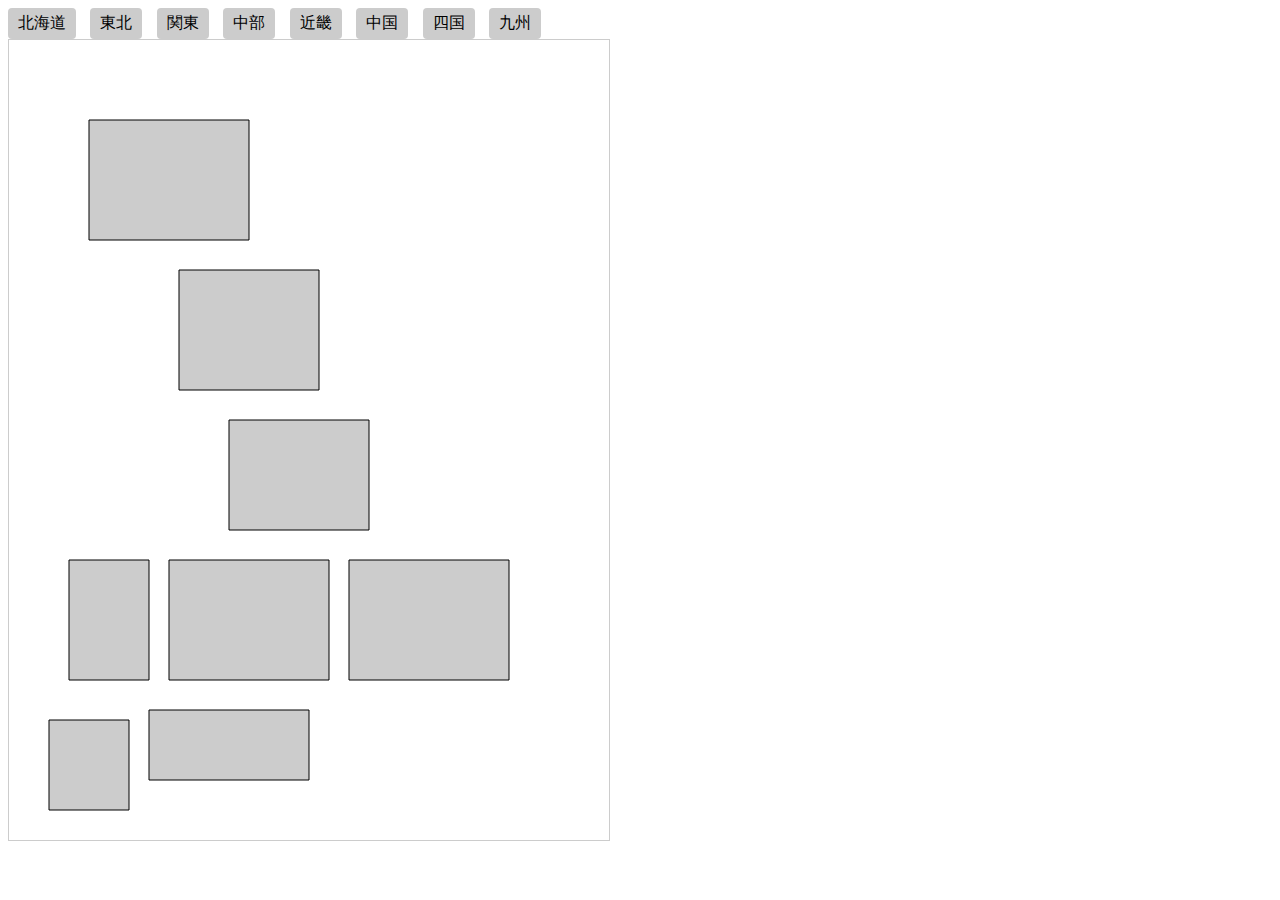
<file: test.html>
<!DOCTYPE html>
<html lang="ja">
<head>
<meta charset="UTF-8">
<title>Japan SVG Map</title>
<style>
  body { font-family: sans-serif; }
  .region-box { margin-right:10px; padding:5px 10px; background:#ccc; cursor:pointer; border-radius:4px; display:inline-block; }
  svg { border:1px solid #ccc; width:600px; }
  .region { fill:#ccc; stroke:#000; stroke-width:1; cursor:pointer; }
  .region.active { fill:green; }
</style>
</head>
<body>

<!-- Right side region boxes -->
<div>
  <div class="region-box" data-region="hokkaido">北海道</div>
  <div class="region-box" data-region="tohoku">東北</div>
  <div class="region-box" data-region="kanto">関東</div>
  <div class="region-box" data-region="chubu">中部</div>
  <div class="region-box" data-region="kinki">近畿</div>
  <div class="region-box" data-region="chugoku">中国</div>
  <div class="region-box" data-region="shikoku">四国</div>
  <div class="region-box" data-region="kyushu">九州</div>
</div>

<!-- SVG Map -->
<svg viewBox="0 0 600 800">
  <path id="hokkaido" class="region" d="M80,80 h160 v120 h-160 z"></path>
  <path id="tohoku" class="region" d="M170,230 h140 v120 h-140 z"></path>
  <path id="kanto" class="region" d="M220,380 h140 v110 h-140 z"></path>
  <path id="chubu" class="region" d="M160,520 h160 v120 h-160 z"></path>
  <path id="kinki" class="region" d="M340,520 h160 v120 h-160 z"></path>
  <path id="chugoku" class="region" d="M60,520 h80 v120 h-80 z"></path>
  <path id="shikoku" class="region" d="M140,670 h160 v70 h-160 z"></path>
  <path id="kyushu" class="region" d="M40,680 h80 v90 h-80 z"></path>
</svg>

<script src="https://code.jquery.com/jquery-3.6.0.min.js"></script>
<script>
  $('.region-box').click(function(){
    var region = $(this).data('region');
    $('.region').removeClass('active'); // clear previous
    $('#' + region).addClass('active'); // highlight clicked region
  });

  // optional: hover highlight
  $('.region-box').hover(
    function(){ var region = $(this).data('region'); $('#' + region).addClass('active'); },
    function(){ var region = $(this).data('region'); $('#' + region).removeClass('active'); }
  );
</script>

</body>
</html>
</file>
<file: assets/css/style.css>
@charset "utf-8";

/* ===============================
Top Page
=============================== */
/* title */
.top-ttl {
    text-align: center;
    position: relative;
    padding: 30px 0;
}

.top-ttl span {
    display: block;
    font-size: 2.4rem;
    line-height: 1.6;
    font-weight: 500;
}

.top-ttl .en-txt {
    font-family: "Lato", sans-serif;
    font-size: 4.8rem;
    font-weight: 700;
    line-height: 1.5;
}
.top-ttl .jp-txt {
    font-size: 4.8rem;
    font-weight: 700;
    line-height: 1.5;
}

.top-ttl::after {
    content: "";
    width: 100px;
    height: 4px;
    background: #0C7C34;
    position: absolute;
    top: 0px;
    left: 50%;
    transform: translateX(-50%);
}

.top-ttl .shadow-wrap {
    display: none;
    position: absolute;
    width: 100%;
    height: 100%;
    top: 20px;
    left: 0;
}

.top-ttl .shadow-txt {
    font-family: "Lato", sans-serif;
    font-size: 20rem;
    font-weight: 700;
    color: rgba(12, 124, 52, 0.05);
    line-height: 1.15;
    text-align: left;
}

.sec-mv {
    padding: 40px 0 80px 0;
}

.sec-mv .mv-blk {
    position: relative;
}

.sec-mv .mv-blk .mv-img img {
    height: 100%;
}

.sec-mv .mv-blk .mv-txt-blk {
    position: absolute;
    width: 100%;
    height: 100%;
    max-width: 624px;
    left: 50%;
    top: 50%;
    transform: translate(-50%, -50%);
    z-index: 1;
}

.sec-mv .mv-blk .mv-txt {
    width: 100%;
    height: 100%;
    display: flex;
    flex-direction: column;
    align-items: center;
    justify-content: center;
}

.sec-mv .mv-blk .mv-txt h3 {
    font-size: 4.8rem;
    font-weight: 500;
    color: #fff;
    line-height: 1.5;
    padding-bottom: 20px;
    border-bottom: 1px solid #fff;
}

.sec-mv .mv-blk .mv-txt p {
    font-size: 2rem;
    font-weight: 500;
    color: #fff;
    line-height: 1.5;
}


.sec-recom {
    padding: 80px 0 120px;
    background: #fff;
}

.sec-recom .recom-img {
    max-width: 1072px;
    margin: 0 auto;
    overflow: hidden;
    position: relative;
    z-index: 1;
}

.sec-recom .recom-img img {
    transition: 0.3s;
}

.sec-recom .recom-img img:hover {
    transform: scale(1.06);
}

.sec-campaign {
    padding: 120px 0;
    background: #E5E9EA;
}

.sec-campaign .slider-wrapper {
    position: relative;
}

.sec-campaign .campaign-slider .campaign-item {
    border: 1px solid #fff;
    width: 780px;
    background: #fff;
    box-shadow: 0 4px 8px 0 rgba(0, 0, 0, 0.2);
    transition: 0.3s;
    margin: 0 10px;
}

.sec-campaign .campaign-slider .campaign-item.slick-slide {
    padding: 30px 30px 50px;
}

.sec-campaign .campaign-slider .campaign-item .campaign-row {
    display: flex;
    gap: 20px;
    text-decoration: none;
}

.sec-campaign .campaign-slider .campaign-item .img-wrap {
    width: 176px;
    max-width: 176px;
    margin: 0 auto;
}

.sec-campaign .campaign-item .txt-wrap {
    width: calc(100% - 176px);
}

.sec-campaign .campaign-item .txt-wrap p {
    white-space: normal;
    word-wrap: break-word;
}

.sec-campaign .campaign-item .txt-wrap .campaign-cat {
    display: inline-block;
    border: 1px solid #226ACC;
    min-width: 90px;
    padding: 10px;
    font-size: 1.2rem;
    font-weight: 500;
    color: #226ACC;
    text-align: center;
    line-height: 1.5;
    margin-bottom: 15px;
}

.sec-campaign .campaign-item .txt-wrap .campaign-ttl {
    font-size: 2.2rem;
    font-weight: 500;
    line-height: 1.6;
    margin-bottom: 10px;
}

.sec-campaign .campaign-item .txt-wrap .campaign-txt {
    font-size: 1.4rem;
    font-weight: 400;
    line-height: 1.6;
}

.sec-campaign .btns-wrapper {
    position: absolute;
    width: 100%;
    top: 50%;
    transform: translateY(-50%);
}

.sec-campaign .slider-btns {
    width: 100%;
    max-width: 933px;
    margin: 0 auto;
    position: relative;
}

.sec-campaign .slider-btns .slick-arrow {
    position: absolute;
    top: 50%;
    transform: translateY(-50%);
    width: 46px;
    height: 46px;
    border: none;
    border-radius: 50%;
    z-index: 2;
    padding: 0;
    margin: 0;
    cursor: pointer;
}

.sec-campaign .slider-btns .prev-cus {
    left: 0px;
    background: url(/assets/img/common/left_arrow.png) no-repeat;
    background-size: 100% 100%;
}

.sec-campaign .slider-btns .next-cus {
    right: 0px;
    background: url(/assets/img/common/right_arrow.png) no-repeat;
    background-size: 100% 100%;
}

.sec-res {
    background: #fff;
    padding: 125px 0 120px;
}

.sec-container {
    max-width: 1214px;
    padding: 0 15px;
    margin: 0 auto;
}

.sec-res .res-row {
    display: flex;
    gap: 80px;
    justify-content: space-between;
}

.sec-res .res-row .res-left {
    width: 37%;
    max-width: 420px;
    padding-left: 55px;
}

.sec-res .res-row .res-left .res-ttl {
    position: relative;
    padding: 35px 0;
    text-align: center;
}

.sec-res .res-row .res-left .res-ttl::before {
    content: "";
    background: url(/assets/img/top/res_ttl_img.png) no-repeat;
    background-size: contain;
    width: 100%;
    height: 12px;
    position: absolute;
    top: 0px;
    left: 50%;
    transform: translateX(-50%);
}

.sec-res .res-row .res-left .res-ttl p {
    font-size: 2.2rem;
    font-weight: 500;
    line-height: 1.6;
    margin-bottom: 10px;
}

.sec-res .res-row .res-ttl .txt-gp span {
    font-size: 6rem;
    font-weight: 700;
    line-height: 1.2;
}

.sec-res .res-row .res-ttl .txt-gp .green {
    color: #0C7C34;
}

.sec-res .res-row .res-right {
    width: 63%;
    max-width: 683px;
}

.sec-res .res-left .link-btn-gp {
    display: flex;
    flex-direction: column;
    gap: 10px;
}

.sec-res .res-left .link-btn-gp li p {
    display: block;
    border: 2px solid #0C7C34;
    border-radius: 2.2rem;
    font-size: 1.6rem;
    font-weight: 700;
    color: #0C7C34;
    line-height: 1.5;
    padding: 10px;
    text-align: center;
}

.sec-res .res-left .reserve {
    font-size: 1.8rem;
    font-weight: 500;
    text-align: center;
    line-height: 1.6;
    padding: 15px 0 40px
}

.more-btn {
    max-width: 365px;
    margin: 0 auto;
    background-color: #0C7C34;
    text-decoration: none;
    text-align: center;
    padding: 15px 40px;
    border-radius: 6px;
    position: relative;
    top: 0;
    left: 0;
    transition: all 0.3s ease;
    box-shadow: 6px 6px 0px 0px rgba(33, 33, 33, 0.15);
    -webkit-box-shadow: 6px 6px 0px 0px rgba(33, 33, 33, 0.15);
    -moz-box-shadow: 6px 6px 0px 0px rgba(33, 33, 33, 0.15);
}

.more-btn span {
    color: #fff;
    font-size: 1.8rem;
    line-height: 1.6;
    position: relative;
}

.more-btn span::after {
    content: "";
    background: url(/assets/img/top/white_arrow.png) no-repeat;
    background-size: contain;
    width: 10px;
    height: 10px;
    position: absolute;
    right: -20px;
    top: 57%;
    transform: translateY(-50%);
    transition: transform 0.3s ease;
}

.more-btn:hover {
    background-color: #0B983D;
    top: 6px;
    left: 6px;
    box-shadow: 0 0 0 0 rgba(33, 33, 33, 0.15);
}

/* Store Section */
.sec-store {
    padding: 120px 0;
    background: #E5E9EA;
}

.sec-store .map-blk .row {
    display: grid;
    grid-template-columns: repeat(2, 1fr);
}

.sec-store .area-box-blk {
    display: grid;
    grid-template-columns: repeat(2, 1fr);
    gap: 10px;
}

.sec-store .area-box-blk .box {
    display: flex;
    flex-direction: column;
    gap: 10px;
}

.sec-store .area-box-blk .box .area-card {
    background: #fff;
    padding: 20px;
    border: 1px solid transparent;
    cursor: pointer;
}

.sec-store .area-box-blk .box .area-card:hover {
    border: 1px solid #0C7C34;
    background: #F2FAF5;
}

.sec-store .area-box-blk .box .city-list {
    display: flex;
    flex-wrap: wrap;
    gap: 10px 0;
}

.sec-store .area-box-blk .box .area-card .area-ttl {
    font-size: 1.6rem;
    font-weight: 700;
    line-height: 1.6;
    padding-left: 10px;
    position: relative;
    margin-bottom: 10px;
}

.sec-store .area-box-blk .box .area-card .area-ttl:before {
    content: "";
    position: absolute;
    width: 3px;
    height: 20px;
    background: #0C7C34;
    left: 0;
    top: 50%;
    transform: translateY(-50%);
}

.sec-store .area-box-blk .box .city-list li .city-name {
    font-size: 1.4rem;
    line-height: 1.6;
    font-weight: 400;
    color: #0C7C34;
    padding-right: 5px;
    border-right: 1px solid #212121;
}

/* Magazine Section */
.sec-magazine {
    padding: 120px 0;
    background-color: #E5E9EA;
}

.sec-magazine .magazine-wrapper {
    position: relative;
    margin-bottom: 60px;
}

.sec-magazine .top-blk {
    max-width: 918px;
    margin: 55px auto 35px;
    display: grid;
    grid-template-columns: repeat(2, 1fr);
    gap: 32px;
}

.sec-magazine .top-blk .top-item .txt-shop {
    font-size: 1.6rem;
    font-weight: 500;
    line-height: 1.5;
    padding: 15px 0 10px;
}

.sec-magazine .top-blk .top-item .txt-add {
    font-size: 1.4rem;
    font-weight: 400;
    line-height: 1.6;
}

.sec-magazine .magazine-slider {
    max-width: 1184px;
    margin: 0 auto;
}

.sec-magazine .magazine-slider .magazine-item {
    margin: 0 14px;
    max-width: 376px;
}

.sec-magazine .magazine-more-wrap {
    text-align: center;
}

.sec-magazine .magazine-info {
    margin-top: 20px;
}

.sec-magazine .magazine-shop {
    font-size: 1.6rem;
    font-weight: 500;
    margin-bottom: 8px;
    line-height: 1.5;
}

.sec-magazine .magazine-add {
    font-size: 1.4rem;
    font-weight: 400;
    line-height: 1.6;
}

.sec-magazine .slick-prev {
    width: 46px;
    height: 46px;

}

.sec-magazine .slick-prev::before {
    background: url(/assets/img/common/left_arrow.png) no-repeat;
    background-size: 100% 100%;
}


.sec-maintain {
    padding: 120px 0;
    background: #fff;
}

.sec-maintain .maintain-list {
    display: grid;
    grid-template-columns: repeat(4, 1fr);
    gap: 31px;
    margin-bottom: 60px;
}

.sec-maintain .maintain-item .maintain-cat {
    display: inline-block;
    border: 1px solid #226ACC;
    min-width: 90px;
    padding: 10px;
    font-size: 1.2rem;
    font-weight: 500;
    color: #226ACC;
    text-align: center;
    line-height: 1.5;
    margin: 20px 0 10px
}

.sec-maintain .maintain-item .maintain-ttl {
    font-size: 1.6rem;
    font-weight: 500;
    line-height: 1.6;
    margin-bottom: 10px;
}

.sec-maintain .maintain-item .maintain-subttl {
    font-size: 1.4rem;
    color: #5F5F5F;
    font-weight: 400;
    margin-bottom: 10px;
}

.sec-maintain .maintain-item .maintain-txt {
    font-size: 1.4rem;
    font-weight: 500;
    line-height: 1.6;
}

/* Service Section */
.sec-service {
    padding: 120px 0;
    background: #E5E9EA;
}

.sec-service .sec-container {
    max-width: 1214px;
    margin: 0 auto;
    padding: 0 20px;
}

.sec-service .service-list {
    display: grid;
    grid-template-columns: repeat(3, 1fr);
    gap: 28px;
    margin-top: 60px;
}

.sec-service .service-item {
    background: #ffffff;
    text-align: center;
    padding: 40px 21px;
}

.sec-service .service-title {
    font-size: 2.8rem;
    font-weight: 700;
    margin-bottom: 24px;
    line-height: 1.6;
}

.sec-service .service-img {
    max-width: 273px;
    margin: 0 auto;
}

.sec-service .service-subtitle {
    font-size: 2.2rem;
    font-weight: 500;
    margin: 20px 0 15px;
    line-height: 1.6;
}

.sec-service .service-desc {
    font-size: 1.6rem;
    font-weight: 400;
    line-height: 1.6;
    margin-bottom: 20px;
    text-align: center;
}

.sec-service .view-more {
    text-align: center;
    padding: 10px 0;
}

.sec-service .view-more a {
    color: #2393E5;
    text-decoration: none;
    font-size: 1.4rem;
    font-weight: 500;
    line-height: 1.5;
    padding: 10px 15px;
    display: inline-block;
    position: relative;
}
.sec-service .view-more a::after {
    content: "";
    background: url(/assets/img/top/blue_arrow.png) no-repeat;
    background-size: 100% 100%;
    position: absolute;
    width: 10px;
    height: 10px;
    right: 0;
    top: 53%;
    transform: translateY(-50%);
}


/* Point Section */
.sec-point {
    padding: 120px 0;
    background: #fff;
}

.sec-point .point-ttl {
    max-width: 719px;
    margin-bottom: 30px;
}

.sec-point .point-ttl .sub-ttl {
    font-size: 2.2rem;
    margin-bottom: 5px;
    line-height: 1.6;
}

.sec-point .point-ttl .main-ttl {
    font-size: 4.4rem;
    line-height: 1.5;
    font-weight: 700;
}

.sec-point .point-desc {
    font-size: 1.6rem;
    line-height: 1.6;
    margin-bottom: 60px;
}

.sec-point .point-list {
    display: grid;
    grid-template-columns: repeat(3, 1fr);
    gap: 26px 28px;
    margin: 0 auto 60px;
}

.sec-point .point-item {
    background: #E7F3E7;
    border: 1px solid #0C7C34;
    padding: 35px 30px;
    display: flex;
    flex-direction: column;
    align-items: center;
    text-align: center;
}

.sec-point .point-icon {
    width: 114px;
    height: 114px;
    background: #fff;
    border-radius: 50%;
    display: flex;
    align-items: center;
    justify-content: center;
    margin-bottom: 20px;
}

.sec-point .point-icon img {
    width: 60px;
    height: 60px;
}

.sec-point .point-num {
    color: #0C7C34;
    font-family: "Lato", sans-serif;
    font-weight: 700;
    font-size: 1.9rem;
    line-height: 1.5;
    margin-bottom: 10px;
    position: relative;
    padding: 0 20px;
}
.sec-point .point-num::before {
    content: "";
    position: absolute;
    left: 0;
    top: 50%;
    width: 2px;
    height: 25px;
    background: #000000;
    transform: translateY(-50%) rotate(-30deg);
}
.sec-point .point-num::after {
    content: "";
    position: absolute;
    right: 0;
    top: 50%;
    width: 2px;
    height: 25px;
    background: #000000;
    transform: translateY(-50%) rotate(30deg);
}
.sec-point .box-txt {
    font-size: 1.4rem;
    font-weight: 700;
    line-height: 1.6;
    color: #0C7C34;
    padding: 10px 20px;
    border: 1px solid #0C7C34;
    border-radius: 6px;
    background: #fff;
    position: relative;
}
.sec-point .box-txt::after {
    content: "";
    background: url(/assets/img/top/green_down_arrow.png) no-repeat;
    background-size: 100% 100%;
    position: absolute;
    bottom: -11px;
    z-index: 10;
    left: 50%;
    transform: translateX(-50%);
    width: 14px;
    height: 11px;
}

.sec-point .point-name {
    font-size: 2.2rem;
    font-weight: 700;
    line-height: 1.6;
   margin: 15px 0;
}

.sec-point .point-text {
    font-size: 1.4rem;
    font-weight: 400;
    line-height: 1.6;
}

/* Pit Service Section */
.sec-pitservice {
    padding: 120px 0;
    background: #fff;
    position: relative;
}

.sec-pitservice .pitservice-content {
    display: flex;
    flex-direction: column;
    gap: 50px;
    margin-bottom: 120px;
}

.sec-pitservice .pitservice-main {
    position: relative;
}

.sec-pitservice .pitservice-img {
    width: 100%;
    max-width: 1072px;
    margin: 0 auto;
    position: relative;
}

.sec-pitservice .pitservice-img img {
    width: 100%;
    height: auto;
    display: block;
}

.sec-pitservice .pitservice-text {
    max-width: 500px;
    padding: 50px 50px 0;
    position: absolute;
    background: #ffffff;
    bottom: -2px;
}

.sec-pitservice .pitservice-main:nth-child(odd) .pitservice-text {
    left: 0;
    right: auto;
}


.sec-pitservice .pitservice-main:nth-child(even) .pitservice-text {
    right: 0;
    left: auto;
}

.sec-pitservice .pitservice-text h4 {
    font-size: 2.4rem;
    font-weight: 700;
    margin-bottom: 20px;
}

.sec-pitservice .pitservice-text p {
    font-size: 1.4rem;
    font-weight: 400;
    line-height: 1.6;
    margin-bottom: 15px;
}

.sec-pitservice .view-more {
    text-align: right;
}

.sec-pitservice .view-more a {
    color: #226ACC;
    text-decoration: none;
    font-size: 1.4rem;
    padding-right: 15px;
    position: relative;
}
.sec-pitservice .view-more a::after {
    content: "";
    background: url(/assets/img/top/blue_arrow.png) no-repeat;
    background-size: 100% 100%;
    position: absolute;
    width: 10px;
    height: 10px;
    right: 0;
    top: 60%;
    transform: translateY(-50%);
}

.sec-pitservice .safety-blk .card {
    border: 2px solid #0C7C34;
    border-radius: 30px;
    background: #F2FAF5;
    padding: 45px;
    display: flex;
    gap: 85px;
}

.sec-pitservice .safety-blk .card .left {
    width: 53%;
    max-width: 571px;
}

.sec-pitservice .safety-blk .card .right {
    width: 47%;
    max-width: 437px;
}

.sec-pitservice .safety-blk .card-ttl {
    font-size: 6rem;
    font-weight: 700;
    color: #0C7C34;
    line-height: 1.2;
    letter-spacing: 6px;
}

.sec-pitservice .safety-blk .card-ttl p {
    position: relative;
    font-size: 2.2rem;
    font-weight: 700;
    line-height: 1.6;
    padding: 10px 10px 20px;
    color: #212121;
    letter-spacing: 0;
}

.sec-pitservice .safety-blk .card-ttl p::after {
    content: "";
    position: absolute;
    background: url(/assets/img/top/line_arrow.png) no-repeat;
    background-size: contain;
    width: 100%;
    max-width: 386px;
    height: 14px;
    left: 0;
    bottom: -5px;
}

.sec-pitservice .safety-blk .card-row {
    margin: 30px 0 20px;
    display: grid;
    grid-template-columns: repeat(2, 1fr);
    gap: 10px;
}

.sec-pitservice .safety-blk .card-tire {
    max-width: 280px;
    border: 1px solid #8B8B8B;
    border-radius: 10px;
    background: #ffffff;
    padding: 20px;
}

.sec-pitservice .safety-blk .card-tire h4 {
    font-size: 2.2rem;
    font-weight: 700;
    line-height: 1.6;
    margin-bottom: 10px;
    text-align: center;
}

.sec-pitservice .safety-blk .card-tire ul {
    display: flex;
    flex-direction: column;
    gap: 5px;
}

.sec-pitservice .safety-blk .card-tire ul li {
    width: 100%;
    max-width: 238px;
    margin: 0 auto;
    font-size: 1.6rem;
    font-weight: 500;
    line-height: 1.6;
    background: #DBEAED;
    border-radius: 16px;
    padding: 3px;
    text-align: center;
}

.sec-pitservice .safety-blk .right-box-row {
    display: flex;
    flex-direction: column;
    gap: 11px;
}

.sec-pitservice .safety-blk .right-box-row p {
    width: 100%;
    max-width: 280px;
    border: 1px solid #8B8B8B;
    background: #ffffff;
    border-radius: 10px;
    padding: 15px;
    font-size: 2.2rem;
    font-weight: 700;
    line-height: 1.6;
    text-align: center;
}

.sec-pitservice .safety-blk .right .img {
    max-width: 437px;

}

.sec-pitservice .safety-blk .left .card-txt {
    display: flex;
    gap: 20px;
    padding: 5px 30px 5px 35px;
    position: relative;
    justify-content: space-between;
    align-items: center;
}

.sec-pitservice .safety-blk .left .card-txt::before {
    content: "";
    position: absolute;
    left: 0;
    top: 0;
    background: url(/assets/img/top/left_bracket.png) no-repeat;
    background-size: 100% 100%;
    width: 11px;
    height: 100%;
}

.sec-pitservice .safety-blk .left .card-txt::after {
    content: "";
    position: absolute;
    right: 0;
    top: 0;
    background: url(/assets/img/top/right_bracket.png) no-repeat;
    background-size: 100% 100%;
    width: 11px;
    height: 100%;
}

.sec-pitservice .safety-blk .left .card-txt .img {
    max-width: 94px;
}

.sec-pitservice .safety-blk .left .card-txt p {
    font-size: 1.8rem;
    font-weight: 500;
    line-height: 1.6;
}

.sec-shop {
    padding: 120px 0;
    background: #fff;

}

.sec-shop .area-tab {
    padding-bottom: 120px;
}

.sec-shop .area-tab .tab-box {
    margin-bottom: 60px;
}

.sec-shop .area-tab .tab-nav {
    display: flex;
    gap: 15px;
    align-items: center;
    margin-bottom: 30px;
}

.sec-shop .area-tab .tab-nav .tab-ttl {
    width: 100%;
    max-width: 220px;
    padding: 9px;
    border: 2px solid #B4B4B4;
    font-size: 1.8rem;
    font-weight: 700;
    color: #B4B4B4;
    line-height: 1.6;
    border-radius: 25px;
    text-align: center;
    cursor: pointer;
}

.sec-shop .area-tab .tab-nav .tab-ttl.active {
    border: 2px solid #0C7C34;
    color: #0C7C34;
}

.sec-shop .area-detail-list {
    margin: 0 0 30px;
    text-align: center;
    border-bottom: 2px solid #07411C;
}

.sec-shop .area-detail-list>li {
    width: 100%;
    max-width: 137px;
    font-size: 1.8rem;
    font-weight: 500;
    line-height: 1.6;
    background: #f3f3f3;
    padding: 7px 20px;
    display: inline-block;
    position: relative;
    color: #B4B4B4;
    border-top: 1px solid #B4B4B4;
    border-left: 1px solid #B4B4B4;
    border-right: 1px solid #B4B4B4;
    border-radius: 4px 4px 0 0;
    margin: 0 4px;
    cursor: pointer;
}

.sec-shop .area-detail-list>li.active,
.sec-shop .area-detail-list>li:hover {
    padding-top: 8px;
    background: #0C7C34;
    color: #fff;
    border-top: 2px solid #07411C;
    border-left: 2px solid #07411C;
    border-right: 2px solid #07411C
}

.sec-shop .area-body .shop-list {
    display: grid;
    grid-template-columns: repeat(2, 1fr);
    gap: 20px 30px;
}

.sec-shop .area-body .shop-item {
    display: flex;
    gap: 20px;
    padding: 20px 0;
    border-bottom: 1px dashed #BEBEBE;
}

.sec-shop .area-body .shop-item .left {
    display: flex;
    gap: 20px;
}

.sec-shop .area-body .shop-item .left .img {
    width: 100%;
    max-width: 126px;
}

.sec-shop .area-body .date-box .date {
    font-size: 1.4rem;
    font-weight: 400;
    line-height: 1.6;
}

.sec-shop .area-body .date-box .cat {
    display: block;
    border: 1px solid #226ACC;
    min-width: 90px;
    padding: 5px;
    font-size: 1.2rem;
    font-weight: 500;
    color: #226ACC;
    text-align: center;
    line-height: 1.5;
    margin: 10px 0;
}

.sec-shop .app-blk {
    border: 1px solid #E5E5E5;
    background: #FAFAFA;
    padding: 74px;
    margin-bottom: 120px;
}

.sec-shop .area-body .txt-box {
    max-width: 320px;
}

.sec-shop .area-body .txt-box.new {
    position: relative;
    /* padding-left: 35px; */
}

.sec-shop .area-body .txt-box.new::before {
    content: "NEW";
    display: inline-block;
    font-family: "Lato", sans-serif;
    font-size: 1.1rem;
    font-weight: 700;
    padding: 2px;
    border-radius: 8px;
    background: #FF0000;
    color: #ffffff;
    min-width: 40px;
    text-align: center;
}

.sec-shop .area-body .txt-box .txt {
    font-size: 1.6rem;
    font-weight: 500;
    line-height: 1.6;
}

.sec-shop .area-body .txt-box.new .txt {
    display: inline;
}

.sec-shop .area-body .txt-box .txt-name {
    font-size: 1.4rem;
    font-weight: 400;
    line-height: 1.6;
    margin-top: 10px;
    text-align: right;
}

.sec-shop .app-card {
    display: flex;
    gap: 33px;
    justify-content: space-between;
}

.sec-shop .logo-blk {
    display: flex;
    gap: 28px;
    align-items: center;
    margin-bottom: 30px;
}

.sec-shop .logo-blk .app-ttl {
    max-width: 470px;
    font-size: 3.6rem;
    font-weight: 700;
    line-height: 1.2;
}

.sec-shop .app-left .app-txt {
    font-size: 1.6rem;
    font-weight: 400;
    line-height: 1.5;
    margin-bottom: 35px;
}

.sec-shop .app-logo {
    max-width: 178px;
}

.sec-shop .app-btns {
    display: flex;
    gap: 50px;
}

.sec-shop .app-btns p {
    font-size: 1.8rem;
    font-weight: 500;
    line-height: 1.6;
    margin-bottom: 15px;
}

.sec-shop .app-btns .ios img {
    max-width: 163px;
}

.sec-shop .app-btns .android img {
    max-width: 202.5px;
}

.sec-shop .app-card .app-right {
    max-width: 217px;
    position: relative;
}

.sec-shop .app-card .app-right .circle-row {
    display: flex;
    gap: 10px;
    position: absolute;
    right: 115px;
    bottom: -20px;
}

.sec-shop .app-card .app-right .circle {
    background: #CC3333;
    border-radius: 50%;
    width: 130px;
    height: 130px;
    display: flex;
    align-items: center;
    justify-content: center;
}

.sec-shop .app-card .app-right .circle p {
    font-size: 1.8rem;
    font-weight: 700;
    color: #fff;
    text-align: center;
    line-height: 1.2;
}

.sec-shop .mail-blk {
    max-width: 1072px;
    margin: 0 auto 60px;
    border-top: 2px solid #0C7C34;
    border-bottom: 2px solid #0C7C34;
    padding: 30px 55px;
    display: flex;
    align-items: center;
    justify-content: space-between;
    gap: 40px;
}

.sec-shop .mail-blk .mail-left {
    display: flex;
    gap: 17px;
    align-items: center;
}

.sec-shop .mail-blk .mail-txt-blk {
    display: flex;
    gap: 40px;
    align-items: center;
}

.sec-shop .mail-blk .mail-img {
    max-width: 80px;
}

.sec-shop .mail-blk .mail-logo-ttl {
    font-size: 3.6rem;
    font-weight: 700;
    line-height: 1.6;
}

.sec-shop .mail-blk .mail-txt {
    max-width: 247px;
    font-size: 1.8rem;
    font-weight: 500;
    line-height: 1.2;
}

.sec-shop .mail-blk .mail-right {
    width: 100%;
    max-width: 283px;
}

.sec-shop .mail-blk .mail-right .email-btn {
    border: 1px solid #707070;
    font-size: 1.6rem;
    font-weight: 700;
    line-height: 1.6;
    padding: 15px;
    text-align: center;
    position: relative;
}
.sec-shop .mail-blk .mail-right .email-btn::after {
    content: "";
    background: url(/assets/img/top/black_arrow.png) no-repeat;
    background-size: 100% 100%;
    position: absolute;
    right: 22px;
    top: 52%;
    width: 10px;
    height: 10px;
    transform: translateY(-50%);
}

.sec-shop .manage-blk .manage-btn-wrapper {
    display: grid;
    grid-template-columns: repeat(2, 1fr);
    gap: 33px;
}

.sec-shop .manage-blk .manage-btn {
    background: #0C7C34;
    padding: 40px 30px 40px 40px;
    display: flex;
    justify-content: space-between;
    align-items: center;
}

.sec-shop .manage-blk .manage-btn .img {
    max-width: 36px;
}

.sec-shop .manage-blk .manage-btn .left p {
    font-size: 1.6rem;
    color: #fff;
    font-weight: 400;
    line-height: 1.625;
}

.sec-shop .manage-blk .manage-btn .left .sub-ttl {
    font-size: 2.2rem;
    color: #fff;
    font-weight: 700;
    line-height: 1.6;
}


@media screen and (max-width: 768px) {

    .top-ttl span {
        display: block;
        font-size: 1.5rem;
    }

    .top-ttl .en-txt,
    .top-ttl .jp-txt  {
        font-size: 3rem;
        line-height: 1.2;
    }

    .top-ttl .shadow-wrap {
        overflow: hidden;
        top: 30px;
    }

    .top-ttl .shadow-txt {
        font-size: 8rem;
    }


    .sec-mv {
        padding: 98px 0 60px;
    }

    .sec-mv .mv-blk .mv-img img {
        min-height: 370px;
        object-fit: cover;
    }

    .sec-mv .mv-blk .mv-txt-blk {
        max-width: 251px;
    }

    .sec-mv .mv-blk .mv-txt h3 {
        font-size: 3.6rem;
        padding-bottom: 15px;
    }

    .sec-mv .mv-blk .mv-txt p {
        font-size: 1.4rem;
        padding-top: 15px;
    }



    .sec-recom {
        padding: 0 0 70px;
    }

    .sec-recom .recom-img {
        padding: 20px 16px 0 16px;
    }


    .sec-campaign {
        padding: 50px 0 70px;
    }

    .sec-campaign .campaign-slider .campaign-item {
        width: 280px;
    }

    .sec-campaign .campaign-slider .campaign-item .campaign-row {
        flex-direction: column;
        gap: 15px;
    }

    .sec-campaign .campaign-item .txt-wrap {
        width: 100%;
    }

    .sec-campaign .campaign-slider .campaign-item.slick-slide {
        padding: 20px;
    }

    .sec-campaign .campaign-item .txt-wrap .campaign-cat {
        min-width: 80px;
        padding: 2.5px;
        font-size: 1rem;
    }

    .sec-campaign .campaign-item .txt-wrap .campaign-ttl {
        font-size: 1.7rem;
        margin-bottom: 8px;
    }

    .sec-campaign .campaign-item .txt-wrap .campaign-txt {
        font-size: 1.2rem;
    }

    .sec-campaign .btns-wrapper {
        display: none;
    }

    .sec-campaign .slick-dots {
        bottom: -50px;
    }

    .sec-campaign .slick-dots li {
        width: 16px;
        height: 16px;
        margin: 0 7.5px;
    }

    .sec-campaign .slick-dots li button:before {
        width: 16px;
        height: 16px;
        content: none;
    }

    .sec-campaign .slick-dots li button {
        width: 16px;
        height: 16px;
        background: #0C7C34;
        padding: 0;
        border-radius: 50%;
    }

    .sec-res {
        padding: 60px 0;
    }

    .sec-res .res-row {
        flex-direction: column;
        gap: 20px;
    }

    .sec-res .res-row .res-left {
        width: 100%;
        padding-left: 0;
    }

    .sec-res .res-row .res-right {
        width: 100%;
        max-width: 343px;
        margin: 0 auto;
    }

    .sec-res .res-row .res-left .res-ttl p {
        font-size: 1.4rem;
    }

    .sec-res .res-row .res-ttl .txt-gp span {
        font-size: 3rem;
    }

    .sec-res .res-row .res-left .res-ttl {
        padding: 15px 0;
        max-width: 245px;
        margin: 0 auto;
    }

    .sec-res .res-left .link-btn-gp {
        gap: 5px;
        max-width: 227px;
        margin: 0 auto;
    }

    .sec-res .res-left .link-btn-gp li p {
        font-size: 1.2rem;
        padding: 6px;
    }

    .sec-res .res-left .reserve {
        font-size: 15px;
        padding: 10px 0 20px;
    }

    .more-btn {
        max-width: 270px;
    }

    .more-btn span {
        font-size: 1.5rem;
    }

    .sec-magazine {
        padding: 60px 0;
    }

    .sec-magazine .top-blk {
        grid-template-columns: 1fr;
        gap: 40px;
        margin: 0 auto 40px;
    }

    .sec-magazine .top-blk .top-item {
        max-width: 290px;
        margin: 0 auto;
    }

    .sec-magazine .top-blk .top-item .txt-shop {
        font-size: 1.5rem;
        padding: 10px 0 5px;
    }

    .sec-magazine .top-blk .top-item .txt-add {
        font-size: 1.2rem;
    }
    .sec-magazine .magazine-slider .magazine-item {
        max-width: 160px;
        margin: 0 11px;
    }
    .sec-magazine .magazine-shop {
        font-size: 1.5rem;
    }
    .sec-magazine .magazine-info {
        margin-top: 13px;
    }
    .sec-magazine .magazine-add {
        font-size: 1.2rem;
    }
    .sec-magazine .slick-dots {
        bottom: -50px;
    }

    .sec-magazine .slick-dots li {
        width: 16px;
        height: 16px;
        margin: 0 7.5px;
    }

    .sec-magazine .slick-dots li button:before {
        width: 16px;
        height: 16px;
        content: none;
    }
    .sec-magazine .slick-dots li button {
        width: 16px;
        height: 16px;
        background: #0C7C34;
        padding: 0;
        border-radius: 50%;
    }
    .sec-magazine .magazine-wrapper{
        margin-bottom: 100px;
    }

    .sec-maintain {
        padding: 60px 0;
    }
    .sec-maintain .maintain-list {
        max-width: 345px;
        grid-template-columns: repeat(2, 1fr);
        gap: 30px 23px;
        margin: 0 auto 40px;
    }
    .sec-maintain .maintain-item .maintain-cat {
        min-width: 80px;
        padding: 5px 5px;
        font-size: 1rem;
    }
    .sec-maintain .maintain-item .maintain-ttl {
        font-size: 1.5rem;
        margin-bottom: 5px;
    }
    .sec-maintain .maintain-item .maintain-subttl {
        font-size: 1.2rem;
        margin-bottom: 5px;
    }
    .sec-maintain .maintain-item .maintain-txt {
        font-size: 1.2rem;
    }

    .sec-service {
        padding: 60px 0;
    }
    .sec-service .service-list {
        max-width: 345px;
        margin: 10px auto 0;
        grid-template-columns: repeat(2 , 1fr);
        gap: 8px;
    }
    .sec-service .service-item {
        padding: 15px 10px 20px;
        max-width: 168px;
    }
    .sec-service .service-img {
        max-width: 148px;
    }
    .sec-service .service-title {
        font-size: 1.7rem;
        margin-bottom: 10px;
    }
    .sec-service .service-subtitle {
        font-size: 1.5rem;
        margin: 10px 0 5px;
    }
    .sec-service .service-desc {
        font-size: 1.2rem;
        margin-bottom: 0;
    }
    .sec-service .view-more a {
        font-size: 1.4rem;
    }

    .sec-point {
        padding: 60px 0;
    }
    .sec-point .point-ttl .sub-ttl {
        font-size: 1.5rem;
        text-align: left;
        margin-bottom: 10px;
    }
    .sec-point .point-ttl .main-ttl {
        font-size: 3rem;
    }

    .sec-point .point-desc {
        font-size: 1.5rem;
        text-align: left;
        margin-bottom: 30px;
    }
    .sec-point .point-list {
        max-width: 345px;
        margin: 0 auto 40px;
        grid-template-columns: repeat(2, 1fr);
        gap: 8px 7px;
    }
    .sec-point .point-more-wrap .more-btn {
        max-width: 303px;
        padding: 18px 10px;
    }

    .point-item {
        padding: 20px 15px;
    }

    .sec-store {
        padding: 60px 0;
    }
    .sec-store .area-box-blk .box {
        max-width: 345px;
        margin: 0 auto;
    }
    .sec-store .map-blk .row {
        grid-template-columns: 1fr;
    }
    .sec-store .area-box-blk {
        grid-template-columns: 1fr;
        gap: 8px;
    }
    .sec-store .area-box-blk .box .city-list {
        display: grid;
        grid-template-columns: repeat(3, 1fr);
        gap: 8px 5px;
    }
    .sec-store .area-box-blk .box .city-list li .city-name {
        font-size: 1.5rem;
        border: 1px solid #0C7C34;
        border-radius: 18px;
        padding: 5px 10px;
        text-align: center;
    }

    .sec-pitservice {
        padding: 60px 0;
    }
    .sec-pitservice .sec-container {
        padding: 0;
    }
    .sec-pitservice .pitservice-content {
        gap: 30px;
        margin-bottom: 60px;
    }
    .sec-pitservice .pitservice-text {
        max-width: 343px;
        margin: 0 auto;
        position: relative;
        padding: 20px;
        top: -25px;
    }
    .sec-pitservice .pitservice-text h4 {
        font-size: 2rem;
        margin-bottom: 10px;
    }
    .sec-pitservice .pitservice-text p {
        font-size: 1.2rem;
        margin-bottom: 10px;
    }
    .sec-pitservice .safety-blk {
        padding: 0 15px;
    }
    .sec-pitservice .safety-blk .card {
        flex-direction: column;
        padding: 40px 18px 30px;
        gap: 30px;
        max-width: 345px;
        margin: 0 auto;
    }
    .sec-pitservice .safety-blk .card .left {
        width: 100%;
        max-width: 100%;
    }
    .sec-pitservice .safety-blk .card-ttl p {
        font-size: 1.5rem;
        padding-bottom: 15px;
    }
    .sec-pitservice .safety-blk .card-ttl {
        font-size: 3rem;
        text-align: center;
    }
    .sec-pitservice .safety-blk .card-ttl p::after {
        max-width: 222px;
        left: 50%;
        transform: translateX(-50%);
    }
    .sec-pitservice .safety-blk .card-row {
        margin: 15px 0;
        grid-template-columns: 1fr;
        gap: 5px;
    }
    .sec-pitservice .safety-blk .card-tire {
        max-width: 308px;
        /* margin: 0 auto; */
        padding: 15px;
    }
    .sec-pitservice .safety-blk .card-tire h4 {
        font-size: 1.5rem;
    }
    .sec-pitservice .safety-blk .card-tire ul {
        display: grid;
        grid-template-columns: repeat(2, 1fr);
    }
    .sec-pitservice .safety-blk .card-tire ul li {
        max-width: 120px;
        font-size: 1.2rem;
    }
    .sec-pitservice .safety-blk .card-tire ul li:nth-child(odd) {
        margin: 0 0 0 auto;
    }
    .sec-pitservice .safety-blk .card-tire ul li:nth-child(even) {
        margin: 0 auto 0 0;
    }
    .sec-pitservice .safety-blk .left .card-txt p {
        font-size: 1.2rem;
    }
    .sec-pitservice .safety-blk .card .right {
        width: 100%;
    }
    .sec-pitservice .safety-blk .right .img {
        max-width: 177px;
        margin: 0 auto 30px;
    }
    .sec-pitservice .safety-blk .right-box-row p {
        font-size: 1.5rem;
        padding: 12px;
    }
    .sec-pitservice .safety-blk .right-box-row {
        display: grid;
        grid-template-columns: 1fr 1fr;
        grid-template-areas: "one two"
        "full full";
    }
    .sec-pitservice .safety-blk .right-box-row .one {
        grid-area: one;
        max-width: 151px;
    }
    .sec-pitservice .safety-blk .right-box-row .two {
        grid-area: two;
        max-width: 151px;
    }
    .sec-pitservice .safety-blk .right-box-row .full {
        grid-area: full;
        max-width: 100%;
    }
    .sec-pitservice .safety-blk .left .card-txt {
        gap: 10px;
        padding: 5px 30px 5px 35px;
    }


    .sec-shop {
        padding: 0 0 60px 0;
    }
    .sec-shop .area-tab {
        max-width: 345px;
        margin: 0 auto;
        padding-bottom: 60px;
    }
    .sec-shop .area-tab .tab-box {
        margin-bottom: 40px;
    }
    .sec-shop .area-tab .tab-nav {
        display: grid;
        grid-template-columns: repeat(2, 1fr);
        gap: 8px 7px;
        margin-bottom: 30px;
    }
    .sec-shop .area-tab .tab-nav .tab-ttl {
        max-width: 168px;
        font-size: 1.5rem;
    }
    .sec-shop .area-detail-list>li {
        font-size: 1.2rem;
        padding: 8px 10px;
        max-width: 76px;
        margin: 2px 1px
    }
    .sec-shop .area-body .shop-list {
        grid-template-columns: 1fr;
    }
    .sec-shop .area-body .shop-item {
        flex-direction: column;
    }

    .sec-shop .app-blk {
        padding: 20px;
        max-width: 345px;
        margin: 0 auto 60px;
    }
    .sec-shop .logo-blk {
        gap: 15px;
        margin-bottom: 20px;
    }
    .sec-shop .app-card {
        flex-direction: column;
        gap: 40px;
        align-items: center;
    }
    .sec-shop .app-logo {
        max-width: 86px;
    }
    .sec-shop .logo-blk .app-ttl {
        font-size: 2rem;
        max-width: 202px;
    }
    .sec-shop .app-left .app-txt {
        font-size: 1.2rem;
        margin-bottom: 20px;
    }
    .sec-shop .app-btns p {
        font-size: 1.2rem;
    }
    .sec-shop .app-btns .ios img {
        max-width: 120px;
    }
    .sec-shop .app-btns .android img {
        max-width: 150px;
    }
    .sec-shop .app-card .app-right .circle-row {
        position: relative;
        right: unset;
        bottom: unset;
        flex-direction: column;
        gap: 5px;
    }
    .sec-shop .app-card .app-right {
        max-width: 243px;
        display: flex;
        flex-direction: row-reverse;
        gap: 22px;
    }
    .sec-shop .app-card .app-right img {
        max-width: 141px;
    }
    .sec-shop .app-btns {
        gap: 20px;
    }
    .sec-shop .app-card .app-right .circle {
        width: 80px;
        height: 80px;
    }
    .sec-shop .app-card .app-right .circle p {
        font-size: 1rem;
    }
    .sec-shop .mail-blk {
        max-width: 345px;
        padding: 20px 15px;
        flex-direction: column;
        gap: 20px;
    }
    .sec-shop .mail-blk .mail-img {
        max-width: 64px;
    }
    .sec-shop .mail-blk .mail-left {
        gap: 15px;
        align-items: flex-start;
    }
    .sec-shop .mail-blk .mail-txt-blk {
        flex-direction: column;
        gap: 5px;
        align-items: flex-start;
    }
    .sec-shop .mail-blk .mail-logo-ttl {
        font-size: 2rem;
    }
    .sec-shop .mail-blk .mail-txt {
        font-size: 1.5rem;
    }
    .sec-shop .mail-blk .mail-right {
        max-width: 253px;
    }
    .sec-shop .mail-blk .mail-right .email-btn {
        font-size: 1.5rem;
        padding: 10px;
    }
    .sec-shop .manage-blk .manage-btn-wrapper {
        max-width: 345px;
        margin: 0 auto;
        grid-template-columns: 1fr;
        gap: 20px;
    }
    .sec-shop .manage-blk .manage-btn {
        padding: 20px;
    }
    .sec-shop .manage-blk .manage-btn .left {
        max-width: 189px;
    }
    .sec-shop .manage-blk .manage-btn .left p {
        font-size: 1.2rem;
    }
    .sec-shop .manage-blk .manage-btn .left .sub-ttl {
        font-size: 1.7rem;
    }
    .sec-shop .manage-blk .manage-btn .img {
        max-width: 29px;
    }

    .sec-shop .area-body .txt-box.new .txt {
        font-size: 1.5rem;
        font-weight: 400;
    }
    .sec-shop .area-body .txt-box .txt-name {
        font-size: 1.2rem;
    }
    .sec-shop .area-body .txt-box {
        max-width: 100%;
    }
    .sec-shop .mail-blk .mail-right .email-btn::after {
        right: 17px;
    }


    .sec-point .point-num {
        font-size: 1.2rem;
    }
    .sec-point .point-icon {
        width: 40px;
        height: 40px;
    }
    .sec-point .point-icon img {
        width: 22px;
        height: 22px;
    }
    .sec-point .point-item {
        padding: 12px;
    }
    .sec-point .box-txt {
        font-size: 1.2rem;
        padding: 5px 10px;
    }
    .sec-point .point-name {
        font-size: 1.7rem;
    }
    .sec-point .point-text {
        font-size: 1.2rem;
        text-align: left;
    }
    .sec-store .top-ttl .en-txt {
        max-width: 240px;
        margin: 10px auto;
    }
}
</file>
<file: assets/css/import.css>
@charset "utf-8";
@import url("reset.css");
@import url("common.css");
@import url("font.css");
@import url("margin-padding.css");
</file>
